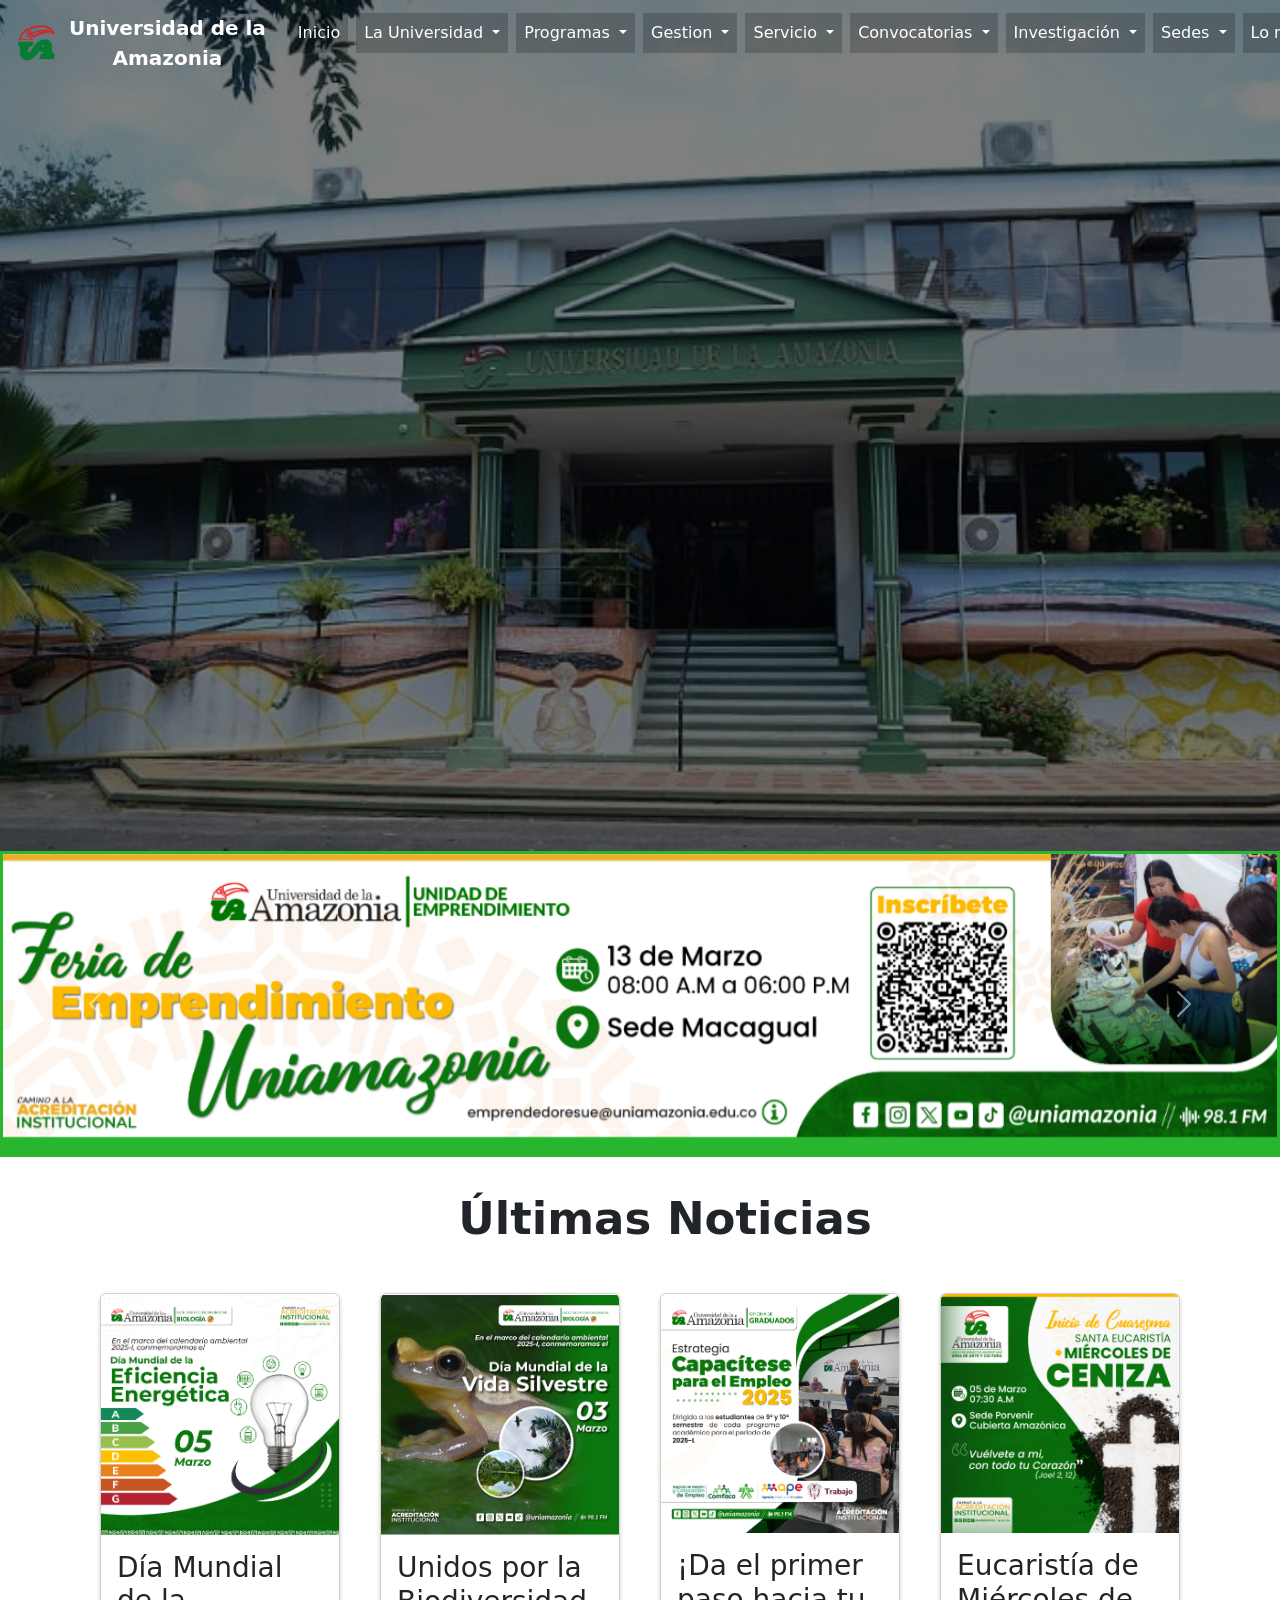
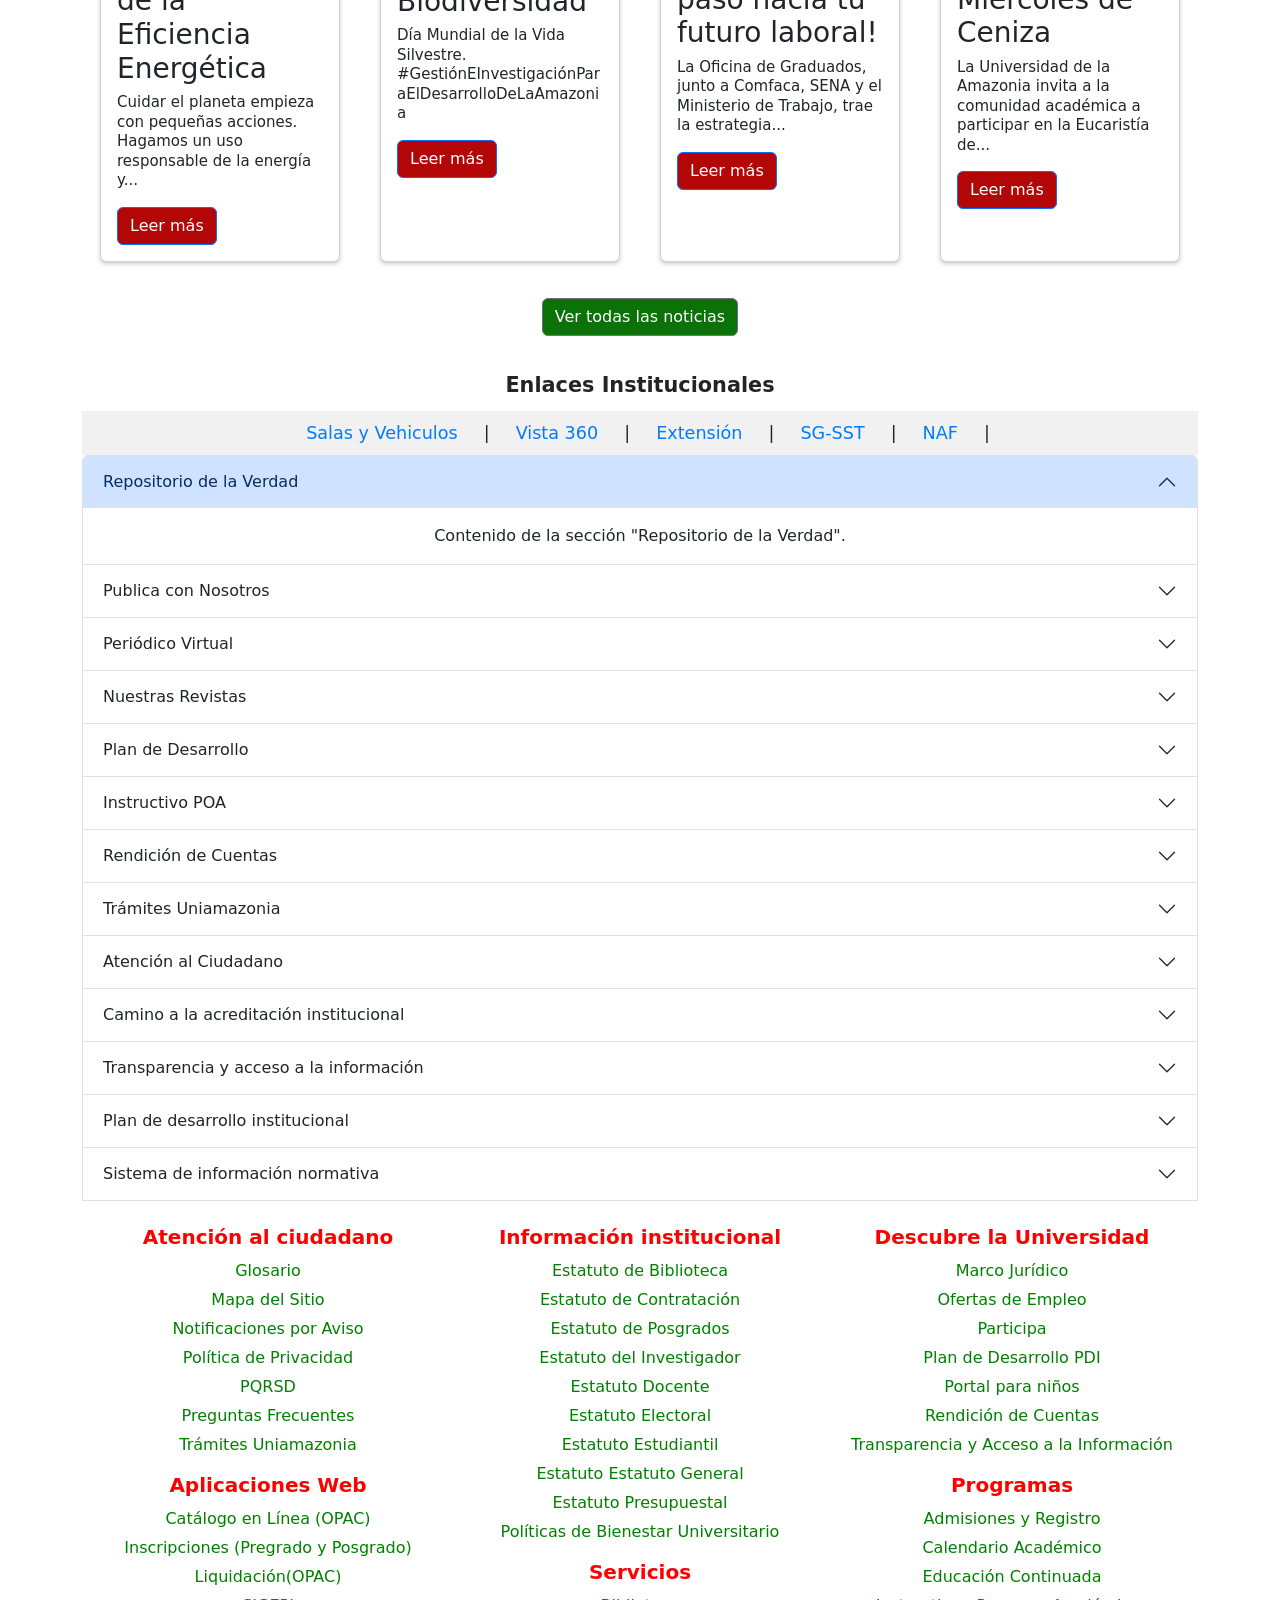
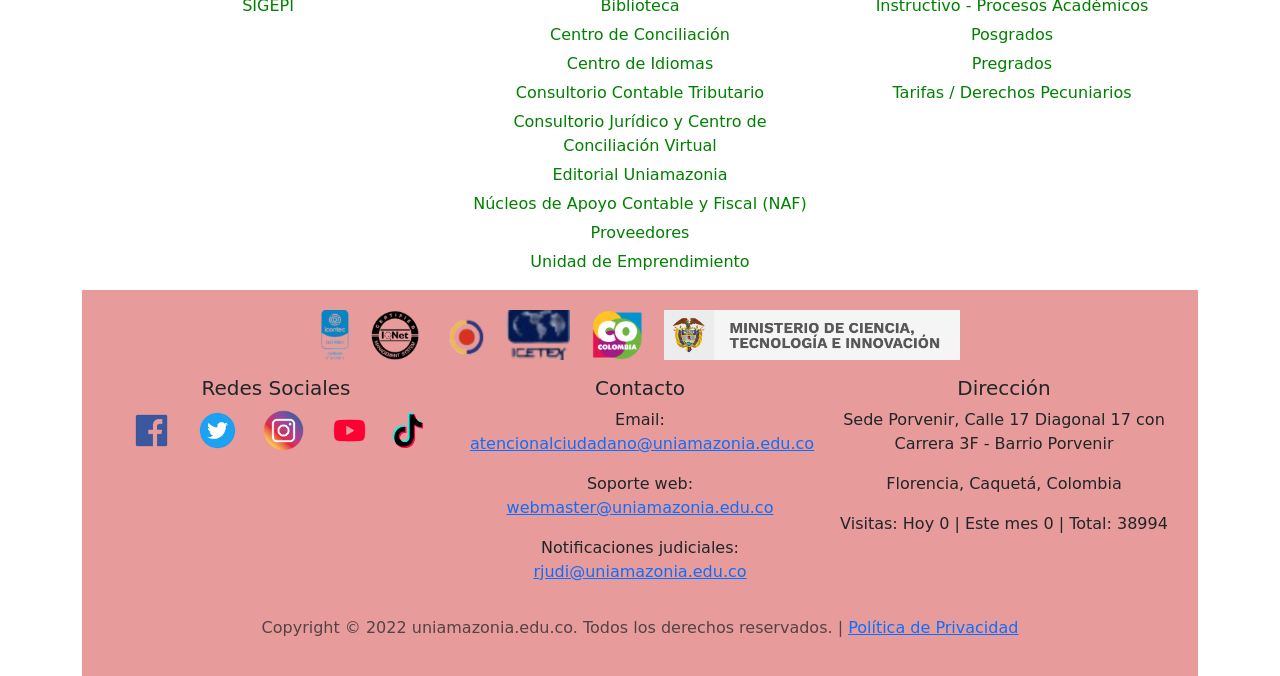
<file: Index.html>
<!DOCTYPE html>
<html lang="en">
<head>
    <meta charset="UTF-8" />
    <meta name="viewport" content="width=device-width, initial-scale=1.0" />
    <title>Inicio-Universidad de la Amazonia</title>
    <link rel="stylesheet" href="CSS/style.css">
    <link
    href="https://cdn.jsdelivr.net/npm/bootstrap@5.3.3/dist/css/bootstrap.min.css"
    rel="stylesheet"
    integrity="sha384-QWTKZyjpPEjISv5WaRU9OFeRpok6YctnYmDr5pNlyT2bRjXh0JMhjY6hW+ALEwIH"
    crossorigin="anonymous"
    />
</head>
<body>
    
    <img class="fondo"  src="Imagenes/F.png" alt="Universidad de la Amazonia ">

    <nav class="navbar navbar-expand-lg navbar-dark ">
        
        <div class="container-fluid">
            <a class="navbar-brand" href="#"> <img src="Imagenes/Logo.png" alt="Logo" > Universidad de la <br> Amazonia </a>
            <button
            class="navbar-toggler"
            type="button"
            data-bs-toggle="collapse"
            data-bs-target="#navbarSupportedContent"
            aria-controls="navbarSupportedContent"
            aria-expanded="false"
            aria-label="Toggle navigation"
            >
            <span class="navbar-toggler-icon"></span>
            </button>
            <div class="collapse navbar-collapse" id="navbarSupportedContent">
            <ul class="navbar-nav me-auto mb-2 mb-lg-0">
    
                <li class="nav-item">
                <a class="nav-link active" aria-current="page" href="#"> Inicio </a>
                </li>
    
                <li class="nav-item dropdown">
                <a
                    class="nav-link dropdown-toggle"
                    data-bs-auto-close="outside"    el menú desplegable solo se cierre cuando haces clic fuera de el 
                    href="#"
                    role="button"
                    data-bs-toggle="dropdown"
                    aria-expanded="false"
                >
                    La Universidad
                </a>
    
                <ul class="dropdown-menu " >
                    <li><a class="dropdown-item" href="#">Asignaciones Salariales</a></li>
                    <li><a class="dropdown-item" href="#">Camino a la Acreditación Institucional</a></li>
    
                    <li class="dropend">
                        <a class="dropdown-item dropdown-toggle" href="#" data-bs-toggle="dropdown">Dependecias</a>
                        <ul class="dropdown-menu">
                            
                            <li class="dropdown-submenu">
                                
                                <a class="dropdown-item dropdown-toggle" href="#" class="dropdown-item">Departamento</a>
                                
                                <ul class=" dropdown-menu"> 
                                    <li><a class="dropdown-item" href="#">Departamento de Pedagogía</a></li>
                                </ul>
                            </li>
    
                            <li class="dropdown-submenu">
                                <a class="dropdown-item dropdown-toggle" href="#" class="dropdown-item" >Direcciones</a>
                                
                                <ul class=" dropdown-menu"> 
                                    <li><a class="dropdown-item" href="#">Dirección de Admisión, Registro y Control Académico</a></li>
                                    <li><a class="dropdown-item" href="#">Dirección de Aseguramiento de la Calidad</a></li>
                                    <li><a class="dropdown-item" href="#">Dirección Biblioteca e Información Científica</a></li>
                                    <li><a class="dropdown-item" href="#">Dirección de Bienestar Universitario</a></li>
                                    <li><a class="dropdown-item" href="#">Dirección Educación Virtual y a Distancia</a></li>
                                    <li><a class="dropdown-item" href="#">Dirección Gestión Financiera</a></li>
                                    <li><a class="dropdown-item" href="#">Dirección Gestión SST</a></li>
                                    <li><a class="dropdown-item" href="#">Dirección Gestión Talento Humano</a></li>
                                    
                                </ul>
                            </li>
    
                            <li class="dropdown-submenu">
                            <a class="dropdown-item dropdown-toggle" href="#" class="dropdown-item">Facultades</a>
                            <ul class=" dropdown-menu"> 
                                <li><a class="dropdown-item" href="#">Facultad de Ciencias Agropecuarias</a></li>
                                <li><a class="dropdown-item" href="#">Facultad de Ciencias Básicas</a></li>
                                <li><a class="dropdown-item" href="#">Facultad de Ciencias Contables, Económicas y Administrativas</a></li>
                                <li><a class="dropdown-item" href="#">Facultad de Derecho y Ciencias Políticas</a></li>
                                <li><a class="dropdown-item" href="#">Facultad de Ciencias de la Educación</a></li>
                                <li><a class="dropdown-item" href="#">Facultad de Ingeniería</a></li>
                                <li><a class="dropdown-item" href="#">Facultad de Ciencias de la Salud</a></li>
                            </ul>
                        </li>
    
                            <li class="dropdown-submenu">
                                <a class="dropdown-item dropdown-toggle" href="#" class="dropdown-item">Otras Dependencias</a>
                                <ul class=" dropdown-menu"> 
                                    <li><a class="dropdown-item" href="#">Archivo Central e Histórico</a></li>
                                    <li><hr class="dropdown-divider" /></li>
                                    <li><a class="dropdown-item" href="#">Centro de Idiomas</a></li>
                                    <li><hr class="dropdown-divider" /></li>
                                    <li><a class="dropdown-item" href="#">Unidad de Emprendimiento</a></li>   
                                </ul>
                            </li>
    
    
                            <li class="dropdown-submenu">
                                <a class="dropdown-item dropdown-toggle" href="#" class="dropdown-item">Vicerrectoría</a>
                                <ul class="dropdown-menu">
                                    <li><a class="dropdown-item" href="#">Vicerrectoría Académica y de Aseguramiento de la Calidad</a></li>
                                    <li><hr class="dropdown-divider" /></li>
                                    <li><a class="dropdown-item" href="#">Vicerrectoría Administrativa y Financiera</a></li>
                                    <li><hr class="dropdown-divider" /></li>
                                    <li><a class="dropdown-item" href="#">Vicerrectoría de Investigación e Innovación</a></li>  
                                </ul>
                            </li>
    
                        </ul>
                    </li>
    
                    <li><a class="dropdown-item" href="#">Directorio de Funcionarios</a></li>
                    <li><a class="dropdown-item" href="#">Escala de Viáticos</a></li>
                    <li><a class="dropdown-item" href="#">Mapa de Procesos SIGC</a></li>
                    <li><a class="dropdown-item" href="#">Mapa de Sitio</a></li>

                    
                    <li class="dropend">
                        <a class="dropdown-item dropdown-toggle" href="#" data-bs-toggle="dropdown">Normativa</a>
                        <ul class="dropdown-menu">
                            
                            <li class="dropdown-submenu">
                                
                                <a class="dropdown-item dropdown-toggle" href="#" class="dropdown-item">Estatutos</a>
                                
                                <ul class=" dropdown-menu"> 

                                    <li><a class="dropdown-item" href="#">Estatuto de Biblioteca</a></li>
                                    <li><a class="dropdown-item" href="#">Estatuto de Contratación</a></li>
                                    <li><a class="dropdown-item" href="#">Estatuto Docente</a></li>
                                    <li><a class="dropdown-item" href="#">Estatuto Electoral</a></li>
                                    <li><a class="dropdown-item" href="#">Estatuto Estudiantil</a></li>
                                    <li><a class="dropdown-item" href="#">Estatuto General </a></li>
                                    <li><a class="dropdown-item" href="#">Estatuto del Investigador </a></li>
                                    <li><a class="dropdown-item" href="#">Estatuto de Posgrados</a></li>
                                    <li><a class="dropdown-item" href="#">Estatuto Presupuestal</a></li>
                                </ul>
                                <li><a class="dropdown-item" href="#">Marco Jurídico</a></li>
                                <li><a class="dropdown-item" href="#">Repositorio de Documentos</a></li>
                            </li>
                        </ul>
                    </li>

                    <li><a class="dropdown-item" href="#">Organigrama</a></li>
    
                    <li class="dropend">
                        <a class="dropdown-item dropdown-toggle" href="#" data-bs-toggle="dropdown">Órganos de Dirección</a>
                        <ul class="dropdown-menu">
                            
                                <li><a class="dropdown-item" href="#">Consejo Académico</a></li>
                                <li><a class="dropdown-item" href="#">Consejo Superior</a></li>
                            <li class="dropdown-submenu">
                                
                                
                                <a class="dropdown-item dropdown-toggle" href="#" class="dropdown-item">Oficinas</a>
                                
                                <ul class=" dropdown-menu"> 
                                    
                                    <li><a class="dropdown-item" href="#">Oficina Asesora de Control Interno</a></li>
                                    <li><a class="dropdown-item" href="#">Oficina Control Disciplinario Interno</a></li>
                                    <li><a class="dropdown-item" href="#">Oficina de Gestión de Información y Comunicaciones</a></li>
                                    <li><a class="dropdown-item" href="#">Oficina de Graduados</a></li>
                                    <li><a class="dropdown-item" href="#">Oficina de Liquidaciones - Icetex</a></li>
                                    <li><a class="dropdown-item" href="#">Oficina Internacionalización y Relaciones Interinstitucionales</a></li>
                                    <li><a class="dropdown-item" href="#">Oficina Jurídica</a></li>
                                    <li><a class="dropdown-item" href="#">Oficina Planeación</a></li>
                                    <li><a class="dropdown-item" href="#">Oficina Tecnologías de la Información</a></li>
                                </ul>
                                <li><a class="dropdown-item" href="#">Rectoría</a></li>
                                <li><a class="dropdown-item" href="#">Secretaría General</a></li>
                            </li>
                        </ul>
                    </li>
    
                    <li><a class="dropdown-item" href="#">Participa</a></li>
                    <li><a class="dropdown-item" href="#">Perfil de Funcionarios</a></li>
    
                    <li class="dropend">
                        <a class="dropdown-item dropdown-toggle" href="#" data-bs-toggle="dropdown">Presentación</a>
                        <ul class="dropdown-menu">
                            
                                <li><a class="dropdown-item" href="#">Datos de Contacto-Sedes</a></li>
                                <li><a class="dropdown-item" href="#">Himno</a></li>
                                <li><a class="dropdown-item" href="#">Horarios de Atención</a></li>
                                <li><a class="dropdown-item" href="#">Localización Física</a></li>
                                <li><a class="dropdown-item" href="#">Localización Física Maps</a></li>
                                <li><a class="dropdown-item" href="#">Logo Símbolo</a></li>
                                <li><a class="dropdown-item" href="#">Misión y Visión</a></li>
                                <li><a class="dropdown-item" href="#">NIT</a></li>
                                <li><a class="dropdown-item" href="#">Nuestros Símbolos</a></li>
                                <li><a class="dropdown-item" href="#">Objetivos y Funciones</a></li>
                                <li><a class="dropdown-item" href="#">Reseña Histórica</a></li>
                            </li>
                        </ul>
                    

                    <li><hr class="dropdown-divider" /></li>
                    <li><a class="dropdown-item" href="#">Transparencia y acceso a Información Pública</a></li>
    
                    <li><hr class="dropdown-divider" /></li>
                    
                </ul>
                </li>
    
                <li class="nav-item dropdown">
                    <a
                        class="nav-link dropdown-toggle"
                        data-bs-auto-close="outside"    el menú desplegable solo se cierre cuando haces clic fuera de el 
                        href="#"
                        role="button"
                        data-bs-toggle="dropdown"
                        aria-expanded="false"
                    >
                        Programas
                    </a>
        
                    <ul class="dropdown-menu " >
                        
                        <li><a class="dropdown-item" href="#">Educación Continuada</a></li>
                        <li class="dropend">
                            
                            <a class="dropdown-item dropdown-toggle" href="#" data-bs-toggle="dropdown">Educación a Distancia</a>
                            <ul class="dropdown-menu">
                                
                                <li class="dropdown-submenu">
                                    
                                    <a class="dropdown-item dropdown-toggle" href="#" class="dropdown-item">Tecnológicos</a>
                                    
                                    <ul class=" dropdown-menu"> 
    
                                        <li><a class="dropdown-item" href="#">Tecnología en Criminalística</a></li>
                                        
                                    </ul>
                                    <li class="dropdown-submenu">
                                        <a class="dropdown-item dropdown-toggle" href="#" class="dropdown-item">Profesionales</a>
                                        <ul class=" dropdown-menu"> 
    
                                            <li><a class="dropdown-item" href="#">Administración Financiera</a></li>
                                            <li><a class="dropdown-item" href="#">Licenciatura en Educación Infantil</a></li>
                                            <li><a class="dropdown-item" href="#">Mercadeo</a></li>
                                        </ul>
                                    </li>
                                
                                </li>
                            
        
                        
                    </ul>
                </li>
    
                        
                        <li class="dropend">
                            <a class="dropdown-item dropdown-toggle" href="#" data-bs-toggle="dropdown">Posgrado</a>
                            <ul class="dropdown-menu">
                                
                                <li class="dropdown-submenu">
                                    
                                    <a class="dropdown-item dropdown-toggle" href="#" class="dropdown-item">Ciencias Agropecuarias</a>
                                    
                                    <ul class=" dropdown-menu"> 
    
                                        <li><a class="dropdown-item" href="#">Doctorado en Ciencias Naturales y Desarrollo Sustentable</a></li>
                                        <li><a class="dropdown-item" href="#">Especialización en Acuicultura</a></li>
                                        <li><a class="dropdown-item" href="#">Maestría en Sistemas Sostenibles de Producción</a></li>
                                        
                                    </ul>
                                    
                                </li>

                                <li class="dropdown-submenu">
                                    
                                    <a class="dropdown-item dropdown-toggle" href="#" class="dropdown-item">Ciencias Básicas</a>
                                    
                                    <ul class=" dropdown-menu"> 
    
                                        <li><a class="dropdown-item" href="#">Maestría en Ciencias Biológicas</a></li>
                                        
                                    </ul>
                                </li>
                                    <li class="dropdown-submenu">
                                    
                                        <a class="dropdown-item dropdown-toggle" href="#" class="dropdown-item">Contables, Económicas y Administrativas</a>
                                        
                                        <ul class=" dropdown-menu"> 
        
                                            <li><a class="dropdown-item" href="#">Especialización en Formulación y Evaluación de Proyectos</a></li>
                                            <li><a class="dropdown-item" href="#">Especialización en Gerencia de Empresas Agropecuarias y Rurales</a></li>
                                            <li><a class="dropdown-item" href="#">Especialización en Gerencia del Talento Humano</a></li>
                                            <li><a class="dropdown-item" href="#">Especialización en Normas Internacionales de Información Financiera</a></li>
                                            <li><a class="dropdown-item" href="#">Maestría en Administración</a></li>
                                            <li><a class="dropdown-item" href="#">Maestría en Gestión y Evaluación de Proyectos</a></li>
                                            
                                        </ul>
                                </li>

                                <li class="dropdown-submenu">
                                    
                                    <a class="dropdown-item dropdown-toggle" href="#" class="dropdown-item">Derecho y Ciencias Políticas</a>
                                    
                                    <ul class=" dropdown-menu"> 
    
                                        <li><a class="dropdown-item" href="#">Especialización en Derecho Agrario</a></li>
                                        <li><a class="dropdown-item" href="#">Especialización en Derecho Ambiental</a></li>
                                        <li><a class="dropdown-item" href="#">Especialización en Derecho Contencioso Administrativo</a></li>
                                        <li><a class="dropdown-item" href="#">Maestría en Derecho Administrativo</a></li>
                                        
                                        
                                    </ul>
                            </li>

                            <li class="dropdown-submenu">
                                    
                                <a class="dropdown-item dropdown-toggle" href="#" class="dropdown-item">Educación</a>
                                
                                <ul class=" dropdown-menu"> 

                                    <li><a class="dropdown-item" href="#">Doctorado en Educación y Cultura Ambiental </a></li>
                                    <li><a class="dropdown-item" href="#">Especialización en Pedagogía</a></li>
                                    <li><a class="dropdown-item" href="#">Maestría en Educación</a></li>

                                    
                                    
                                </ul>
                        </li>

                        <li class="dropdown-submenu">
                                    
                            <a class="dropdown-item dropdown-toggle" href="#" class="dropdown-item">Ingeniería</a>
                            
                            <ul class=" dropdown-menu"> 

                                <li><a class="dropdown-item" href="#">Maestría en Bioestadística </a></li>

                            </ul>
                    </li>

                            </ul>
                        </li>
    
                        
                        <li class="dropend">
                            <a class="dropdown-item dropdown-toggle" href="#" data-bs-toggle="dropdown">Pregrado</a>
                            <ul class="dropdown-menu">
                                
                                <li class="dropdown-submenu">
                                    
                                    <a class="dropdown-item dropdown-toggle" href="#" class="dropdown-item">Ciencias Agropecuarias</a>
                                    
                                    <ul class=" dropdown-menu"> 
    
                                        <li><a class="dropdown-item" href="#">Medicina Veterinaria y Zootecnia</a></li>
                                        
                                        
                                    </ul>
                                    
                                </li>

                                <li class="dropdown-submenu">
                                    
                                    <a class="dropdown-item dropdown-toggle" href="#" class="dropdown-item">Ciencias Básicas</a>
                                    
                                    <ul class=" dropdown-menu"> 
    
                                        <li><a class="dropdown-item" href="#">Biología</a></li>
                                        <li><a class="dropdown-item" href="#">Química</a></li>
                                        
                                    </ul>
                                </li>
                                <li class="dropdown-submenu">
                                    
                                    <a class="dropdown-item dropdown-toggle" href="#" class="dropdown-item">Ciencias de la Salud </a>
                                    
                                    <ul class=" dropdown-menu"> 
    
                                        <li><a class="dropdown-item" href="#">Enfermería </a></li>
                                        <li><a class="dropdown-item" href="#">Psicología</a></li>
                                        
                                    </ul>
                                </li>

                                <li class="dropdown-submenu">
                                    
                                    <a class="dropdown-item dropdown-toggle" href="#" class="dropdown-item">Contables, Económicas y Administrativas </a>
                                    
                                    <ul class=" dropdown-menu"> 
    
                                        <li><a class="dropdown-item" href="#">Administración de Empresas</a></li>
                                        <li><a class="dropdown-item" href="#">Contaduría Pública</a></li>
                                        
                                    </ul>
                                </li>

                                <li class="dropdown-submenu">
                                    
                                    <a class="dropdown-item dropdown-toggle" href="#" class="dropdown-item">Derecho y Ciencias Políticas </a>
                                    
                                    <ul class=" dropdown-menu"> 
    
                                        <li><a class="dropdown-item" href="#">Derecho (Caquetá) </a></li>
                                        <li><a class="dropdown-item" href="#">Derecho (Guaviare)</a></li>
                                        
                                    </ul>
                                </li>

                                <li class="dropdown-submenu">
                                    
                                    <a class="dropdown-item dropdown-toggle" href="#" class="dropdown-item">Educación </a>
                                    
                                    <ul class=" dropdown-menu"> 
    
                                        <li><a class="dropdown-item" href="#">Licenciatura en Ciencias Sociales</a></li>
                                        <li><a class="dropdown-item" href="#">Licenciatura en Educación Artístic</a></li>
                                        <li><a class="dropdown-item" href="#">Licenciatura en Educación Física, Deportes y Recreación</a></li>
                                        <li><a class="dropdown-item" href="#">Licenciatura en Lenguas Extranjeras con Énfasis en Inglés</a></li>
                                        <li><a class="dropdown-item" href="#">Licenciatura en Literatura y Lengua Castellana</a></li>
                                        <li><a class="dropdown-item" href="#">Licenciatura en Matemáticas</a></li>
                                        
                                    </ul>
                                </li>

                                <li class="dropdown-submenu">
                                    
                                    <a class="dropdown-item dropdown-toggle" href="#" class="dropdown-item">Ingeniería </a>
                                    
                                    <ul class=" dropdown-menu"> 
    
                                        <li><a class="dropdown-item" href="#">Ingeniería Agroecológica (Caquetá)</a></li>
                                        <li><a class="dropdown-item" href="#">Ingeniería Agroecológica (Guaviare)</a></li>
                                        <li><a class="dropdown-item" href="#">Ingeniería de Alimentos</a></li>
                                        <li><a class="dropdown-item" href="#">Ingeniería de Sistemas</a></li>
                                        
                                    </ul>
                                </li>

        
                        
                    
                        </li>
                    </ul>
                </li>
            </ul>
                        
    
                <li class="nav-item dropdown">
                    <a
                        class="nav-link dropdown-toggle"
                        href="#"
                        role="button"
                        data-bs-toggle="dropdown"
                        aria-expanded="false"
                    >
                        Gestion
                    </a>
                    <ul class="dropdown-menu">
                        <li><a class="dropdown-item" href="#">Certificaciones</a></li>
                        <li><a class="dropdown-item" href="#">Contratación</a></li>
                        <li><a class="dropdown-item" href="#">Control y Rendición de Cuentas</a></li>
                        <li><a class="dropdown-item" href="#">Defensa Judicial</a></li>
                        <li><a class="dropdown-item" href="#">Ejecuciones Presupuestales</a></li>
                        <li><a class="dropdown-item" href="#">Entes de Control</a></li>
                        <li><a class="dropdown-item" href="#">Estados Financieros</a></li>
                        <li><a class="dropdown-item" href="#">Informe de Rendición de Cuentas</a></li>
                        <li><a class="dropdown-item" href="#">Informes de Gestión</a></li>
                        <li><a class="dropdown-item" href="#">Información Financiera</a></li>
                        <li><a class="dropdown-item" href="#">Plan de Desarrollo Institucional</a></li>
                        <li><a class="dropdown-item" href="#">Planes de Mejoramiento</a></li>
                        <li><a class="dropdown-item" href="#">Políticas, Planes, Programas y Proyectos Institucionales</a></li>
                        <li><a class="dropdown-item" href="#">Presupuesto Aprobado en Ejercicio e Histórico</a></li>
                        
                    </ul>
                    </li>
    
                    <li class="nav-item dropdown">
                        <a
                            class="nav-link dropdown-toggle"
                            href="#"
                            role="button"
                            data-bs-toggle="dropdown"
                            aria-expanded="false"
                        >
                            Servicio 
                        </a>
                        <ul class="dropdown-menu">
                            <li><a class="dropdown-item" href="#">Acciones contra el COVID-19</a></li>
                            <li><a class="dropdown-item" href="#">Atención al Ciudadano</a></li>
                            <li><a class="dropdown-item" href="#">Consultorio Jurídico y Centro de Conciliación Virtual</a></li>
                            <li><a class="dropdown-item" href="#">Datos Abiertos</a></li>
                            <li><a class="dropdown-item" href="#">De Tipo Académico</a></li>
                            <li><a class="dropdown-item" href="#">Encuestas</a></li>
                            <li><a class="dropdown-item" href="#">Foros de Discusión</a></li>
                            <li><a class="dropdown-item" href="#">Glosario</a></li>
                            <li><a class="dropdown-item" href="#">Grupos de interés</a></li>
                            <li><a class="dropdown-item" href="#">Información para Mujeres</a></li>
                            <li><a class="dropdown-item" href="#">Noticias y Eventos</a></li>
                            <li><a class="dropdown-item" href="#">Notificaciones por Aviso</a></li>
                            <li><a class="dropdown-item" href="#">Otros grupos de interés</a></li>
                            <li><a class="dropdown-item" href="#">Peticiones, Quejas y Reclamos</a></li>
                            <li><a class="dropdown-item" href="#">Portal para niños</a></li>
                            <li><a class="dropdown-item" href="#">Portafolio de Servicios FCA</a></li>
                            <li><a class="dropdown-item" href="#">Portafolios Sector Externo</a></li>
                            <li><a class="dropdown-item" href="#">Preguntas y Respuestas Frecuentes</a></li>
                            <li><a class="dropdown-item" href="#">Radio en Línea</a></li>
                            <li><a class="dropdown-item" href="#">Verificación de Carné</a></li>
                            <li><a class="dropdown-item" href="#">Verificación de Carné</a></li>
                            
                            

                            
                            
                        </ul>
                        </li>
    
                        <li class="nav-item dropdown">
                            <a
                                class="nav-link dropdown-toggle"
                                href="#"
                                role="button"
                                data-bs-toggle="dropdown"
                                aria-expanded="false"
                            >
                                Convocatorias
                            </a>
                            <ul class="dropdown-menu " >
                        
                                <li><a class="dropdown-item" href="#">Elecciones</a></li>
                                <li><a class="dropdown-item" href="#">Invitaciones a Contratar</a></li>
                                <li><a class="dropdown-item" href="#">Invitaciones a Contratar</a></li>
                                <li><a class="dropdown-item" href="#">Proveedores</a></li>
                                    
                            
                        </ul>
                    </li>
    
                            <li class="nav-item dropdown">
                                <a
                                    class="nav-link dropdown-toggle"
                                    href="#"
                                    role="button"
                                    data-bs-toggle="dropdown"
                                    aria-expanded="false"
                                >
                                    Investigación 
                                </a>
                                <ul class="dropdown-menu">
                                    <li><a class="dropdown-item" href="#">Convocatorias</a></li>
                                    <li><a class="dropdown-item" href="#">Convocatorias Minciencias</a></li>
                                    <li class="dropdown-submenu">
                                    
                                        <a class="dropdown-item dropdown-toggle" href="#" class="dropdown-item">Editorial </a>
                                        
                                        <ul class=" dropdown-menu"> 
        
                                            <li class="dropend"> 
                                                <a class="dropdown-item dropdown-toggle" href="#" class="dropdown-item">Catálogo de Publicaciones</a>
                                                <ul class="dropdown-menu">
                                                    <li><a class="dropdown-item" href="#">Boletines</a></li>
                                                    <li><a class="dropdown-item" href="#">Libros</a></li>
                                                    <li><a class="dropdown-item" href="#">Memorias de Eventos</a></li>
                                                    <li><a class="dropdown-item" href="#">Periódico Institucional</a></li>
                                                    <li><a class="dropdown-item" href="#">Revistas</a></li>
                                                </ul>
                                            
                                            </li>
                                            <li><a class="dropdown-item" href="#">Publica con Nosotros</a></li>
                                            
                                            
                                        </ul>
                                    </li>
                                    <li><a class="dropdown-item" href="#">Grupos de Investigación</a></li>
                                    <li><a class="dropdown-item" href="#">Laboratorios e Infraestructura</a></li>
                                    <li><a class="dropdown-item" href="#">Nuestras Revistas</a></li>
                                    <li><a class="dropdown-item" href="#">SIGEPI</a></li>
                                    <li><a class="dropdown-item" href="#">Unidades de Apoyo a la Investigación</a></li>
                                    <li><a class="dropdown-item" href="#">Vicerrectoría de Investigación e Innovación</a></li>
                                    
                                    
                                </ul>
                                </li>
    
                                <li class="nav-item dropdown">
                                    <a
                                        class="nav-link dropdown-toggle"
                                        href="#"
                                        role="button"
                                        data-bs-toggle="dropdown"
                                        aria-expanded="false"
                                    >
                                        Sedes
                                    </a>
                                    <ul class="dropdown-menu">
                                        <li><a class="dropdown-item" href="#">Sede Guaviare</a></li>
                                        <li><a class="dropdown-item" href="#">Sede Leticia</a></li>
                                        <li><a class="dropdown-item" href="#">Sede Putumayo</a></li>
                                        
                                    </ul>
                                    </li>
    
                                    <li class="nav-item dropdown">
                                        <a
                                            class="nav-link dropdown-toggle"
                                            href="#"
                                            role="button"
                                            data-bs-toggle="dropdown"
                                            aria-expanded="false"
                                        >
                                            Lo mas buscado
                                        </a>
                                        <ul class="dropdown-menu">
                                            <li><a class="dropdown-item" href="#">Aspirantes</a></li>
                                            <li><a class="dropdown-item" href="#">Calendario Académico</a></li>
                                            <li><a class="dropdown-item" href="#">Catálogo en Línea OPAC</a></li>
                                            <li><a class="dropdown-item" href="#">Contratación</a></li>
                                            <li><a class="dropdown-item" href="#">Estudiantes</a></li>
                                            <li><a class="dropdown-item" href="#">Graduados</a></li>
                                            <li><a class="dropdown-item" href="#">Inscripciones</a></li>
                                            <li><a class="dropdown-item" href="#">Participa</a></li>
                                            <li><a class="dropdown-item" href="#">PQRSD</a></li>
                                            <li><a class="dropdown-item" href="#">Transparencia y Acceso a la Información Pública</a></li>
                                            
                                        </ul>

                                        <li class="nav-item"> 
                                        <img src="Imagenes/EscudoColombia.png" alt=" Escudo de Republica de Colombia">
                                        </li>

            </ul>
            
                
            
                <!-- <input
                class="form-control me-2"
                type="search"
                placeholder="Search"
                aria-label="Search"
                />
                <button class="btn btn-outline-success" type="submit">
                Search
                </button> -->
    
            
            
            </div>
            
        </div>
        </nav>
    
        <div id="hero-carousel" class="carousel slide" data-bs-ride="carousel">
            <div class="carousel-indicators">
                <button type="button" data-bs-target="#hero-carousel" data-bs-slide-to="0" class="active" aria-current="true" aria-label="Slide 1"></button>
                <button type="button" data-bs-target="#hero-carousel" data-bs-slide-to="1" aria-label="Slide 1"></button>
                <button type="button" data-bs-target="#hero-carousel" data-bs-slide-to="2" aria-label="Slide 2"></button>
                <button type="button" data-bs-target="#hero-carousel" data-bs-slide-to="3" aria-label="Slide 3"></button>
                <button type="button" data-bs-target="#hero-carousel" data-bs-slide-to="4" aria-label="Slide 4"></button>
                <button type="button" data-bs-target="#hero-carousel" data-bs-slide-to="5" aria-label="Slide 5"></button>
                <button type="button" data-bs-target="#hero-carousel" data-bs-slide-to="6" aria-label="Slide 6"></button>
                <button type="button" data-bs-target="#hero-carousel" data-bs-slide-to="7" aria-label="Slide 7"></button>
            </div>
            
            <div class="carousel-inner">
            <div class="carousel-item active c-item">
                <img  src="Imagenes/carosel1.png" class="d-block w-100 c-img" alt="Feria de Emprendimiento UniAmazonia">
                
            </div>
            <div class="carousel-item c-item">
                <img src="Imagenes/carosel2.png" class="d-block w-100 c-img" alt="Un nuevo comienzo ">
            </div>
            <div class="carousel-item c-item">
                <img src="Imagenes/carosel3.png" class="d-block w-100 c-img" alt="Camino a la Acreditación ">
            </div>
            <div class="carousel-item c-item">
                <img src="Imagenes/carosel4.png" class="d-block w-100 c-img" alt="Visita Camino a la Acreditación ">
            </div>
            <div class="carousel-item c-item">
                <img src="Imagenes/carosel5.png" class="d-block w-100 c-img" alt="Convocatorias">
            </div>
            <div class="carousel-item c-item">
                <img src="Imagenes/carosel6.png" class="d-block w-100 c-img" alt="Tapitas por la vida">
            </div>
            <div class="carousel-item c-item">
                <img src="Imagenes/carosel7.png" class="d-block w-100 c-img" alt="Asamblea de Acofacien">
            </div>
            <div class="carousel-item c-item">
                <img src="Imagenes/carosel8.png" class="d-block w-100 c-img" alt="Noveno seminario-taller">
            </div>
            </div>
            <button class="carousel-control-prev" type="button" data-bs-target="#hero-carousel" data-bs-slide="prev">
                <span class="carousel-control-prev-icon" aria-hidden="true"></span>
                <span class="visually-hidden">Previous</span>
            </button>
            <button class="carousel-control-next" type="button" data-bs-target="#hero-carousel" data-bs-slide="next">
                <span class="carousel-control-next-icon" aria-hidden="true"></span>
                <span class="visually-hidden">Next</span>
            </button>
        </div>

<div class=" card-container">
    <h1 class="titulo-noticias">Últimas Noticias</h1>


        <div class="card" style="width: 15rem;">
            <img src="Imagenes/noticia.png" class="card-img-top" alt="">
            <div class="card-body">
            <h5 class="card-title"> 
                Día Mundial de la Eficiencia Energética</h5>
            <p class="card-text">Cuidar el planeta empieza con pequeñas acciones. Hagamos un uso responsable de la energía y...</p>
            <a href="#" class="btn btn-primary">Leer más</a>
            </div>
        </div>

        <div class="card" style="width: 15rem;">
            <img src="Imagenes/noticias.png" class="card-img-top" alt="">
            <div class="card-body">
            <h5 class="card-title">Unidos por la Biodiversidad</h5>
            <p class="card-text">Día Mundial de la Vida Silvestre. #GestiónEInvestigaciónParaElDesarrolloDeLaAmazonia</p>
            <a href="#" class="btn btn-primary">Leer más</a>
            </div>
        </div>
        <div class="card" style="width: 15rem;">
            <img src="Imagenes/noticia2.png" class="card-img-top" alt="">
            <div class="card-body">
            <h5 class="card-title">¡Da el primer paso hacia tu futuro laboral!</h5>
            <p class="card-text">La Oficina de Graduados, junto a Comfaca, SENA y el Ministerio de Trabajo, trae la estrategia...</p>
            <a href="#" class="btn btn-primary">Leer más</a>
            </div>
        </div>
        <div class="card" style="width: 15rem;">
            <img src="Imagenes/noticia3.png" class="card-img-top" alt="">
            <div class="card-body">
            <h5 class="card-title">Eucaristía de Miércoles de Ceniza</h5>
            <p class="card-text">La Universidad de la Amazonia invita a la comunidad académica a participar en la Eucaristía de...</p>
            <a href="#" class="btn btn-primary">Leer más</a>
            </div>

            
        </div>

        
    </div>
    <div class="ver-todas">
        <a href="#" class="btn btn-secondary">Ver todas las noticias</a>
    
        
    </div>
    
    <div class="container text-center">
        <h5 class="enlaces-institucionales">Enlaces Institucionales</h5>
        <div class="nav-container">

    <nav class="nav">
        <a class="nav-link" href="#">Salas y Vehiculos</a> |
        <a class="nav-link" href="#">Vista 360</a> |
        <a class="nav-link" href="#">Extensión</a> |
        <a class="nav-link" href="#">SG-SST</a> |
        <a class="nav-link" href="#">NAF</a> |
    
    </nav>
        </div>

    <div class="accordion" id="accordionExample">
        <div class="accordion-item">
            <h2 class="accordion-header">
                <button class="accordion-button" type="button" data-bs-toggle="collapse" data-bs-target="#collapseOne" aria-expanded="true" aria-controls="collapseOne">
                    Repositorio de la Verdad
                </button>
            </h2>
            <div id="collapseOne" class="accordion-collapse collapse show" data-bs-parent="#accordionExample">
                <div class="accordion-body">
                    Contenido de la sección "Repositorio de la Verdad".
                </div>
            </div>
        </div>
    
        <div class="accordion-item">
            <h2 class="accordion-header">
                <button class="accordion-button collapsed" type="button" data-bs-toggle="collapse" data-bs-target="#collapseTwo" aria-expanded="false" aria-controls="collapseTwo">
                    Publica con Nosotros
                </button>
            </h2>
            <div id="collapseTwo" class="accordion-collapse collapse" data-bs-parent="#accordionExample">
                <div class="accordion-body">
                    Contenido de la sección "Publica con Nosotros".
                </div>
            </div>
        </div>
    
        <div class="accordion-item">
            <h2 class="accordion-header">
                <button class="accordion-button collapsed" type="button" data-bs-toggle="collapse" data-bs-target="#collapseThree" aria-expanded="false" aria-controls="collapseThree">
                    Periódico Virtual
                </button>
            </h2>
            <div id="collapseThree" class="accordion-collapse collapse" data-bs-parent="#accordionExample">
                <div class="accordion-body">
                    Contenido de la sección "Periódico Virtual".
                </div>
            </div>
        </div>
    
        <div class="accordion-item">
            <h2 class="accordion-header">
                <button class="accordion-button collapsed" type="button" data-bs-toggle="collapse" data-bs-target="#collapseFour" aria-expanded="false" aria-controls="collapseFour">
                    Nuestras Revistas
                </button>
            </h2>
            <div id="collapseFour" class="accordion-collapse collapse" data-bs-parent="#accordionExample">
                <div class="accordion-body">
                    Contenido de la sección "Nuestras Revistas".
                </div>
            </div>
        </div>
    
        <div class="accordion-item">
            <h2 class="accordion-header">
                <button class="accordion-button collapsed" type="button" data-bs-toggle="collapse" data-bs-target="#collapseFive" aria-expanded="false" aria-controls="collapseFive">
                    Plan de Desarrollo
                </button>
            </h2>
            <div id="collapseFive" class="accordion-collapse collapse" data-bs-parent="#accordionExample">
                <div class="accordion-body">
                    Contenido de la sección "Plan de Desarrollo".
                </div>
            </div>
        </div>
        
        <div class="accordion-item">
            <h2 class="accordion-header">
                <button class="accordion-button collapsed" type="button" data-bs-toggle="collapse" data-bs-target="#collapseSix" aria-expanded="false" aria-controls="collapseSix">
                    Instructivo POA
                </button>
            </h2>
            <div id="collapseSix" class="accordion-collapse collapse" data-bs-parent="#accordionExample">
                <div class="accordion-body">
                    Contenido de la sección "Instructivo POA".
                </div>
            </div>
        </div>
        
        <div class="accordion-item">
            <h2 class="accordion-header">
                <button class="accordion-button collapsed" type="button" data-bs-toggle="collapse" data-bs-target="#collapseSeven" aria-expanded="false" aria-controls="collapseSeven">
                    Rendición de Cuentas
                </button>
            </h2>
            <div id="collapseSeven" class="accordion-collapse collapse" data-bs-parent="#accordionExample">
                <div class="accordion-body">
                    Contenido de la sección "Rendición de Cuentas".
                </div>
            </div>
        </div>
        
        <div class="accordion-item">
            <h2 class="accordion-header">
                <button class="accordion-button collapsed" type="button" data-bs-toggle="collapse" data-bs-target="#collapseEight" aria-expanded="false" aria-controls="collapseEight">
                    Trámites Uniamazonia
                </button>
            </h2>
            <div id="collapseEight" class="accordion-collapse collapse" data-bs-parent="#accordionExample">
                <div class="accordion-body">
                    Contenido de la sección "Trámites Uniamazonia".
                </div>
            </div>
        </div>
        
        <div class="accordion-item">
            <h2 class="accordion-header">
                <button class="accordion-button collapsed" type="button" data-bs-toggle="collapse" data-bs-target="#collapseNine" aria-expanded="false" aria-controls="collapseNine">
                    Atención al Ciudadano
                </button>
            </h2>
            <div id="collapseNine" class="accordion-collapse collapse" data-bs-parent="#accordionExample">
                <div class="accordion-body">
                    Contenido de la sección "Atención al Ciudadano".
                </div>
            </div>
        </div>
        
        <div class="accordion-item">
            <h2 class="accordion-header">
                <button class="accordion-button collapsed" type="button" data-bs-toggle="collapse" data-bs-target="#collapseTen" aria-expanded="false" aria-controls="collapseTen">
                    Camino a la acreditación institucional
                </button>
            </h2>
            <div id="collapseTen" class="accordion-collapse collapse" data-bs-parent="#accordionExample">
                <div class="accordion-body">
                    Contenido de la sección "Camino a la acreditación institucional".
                </div>
            </div>
        </div>
        
        <div class="accordion-item">
            <h2 class="accordion-header">
                <button class="accordion-button collapsed" type="button" data-bs-toggle="collapse" data-bs-target="#collapseEleven" aria-expanded="false" aria-controls="collapseEleven">
                    Transparencia y acceso a la información
                </button>
            </h2>
            <div id="collapseEleven" class="accordion-collapse collapse" data-bs-parent="#accordionExample">
                <div class="accordion-body">
                    Contenido de la sección "Transparencia y acceso a la información".
                </div>
            </div>
        </div>
        
        <div class="accordion-item">
            <h2 class="accordion-header">
                <button class="accordion-button collapsed" type="button" data-bs-toggle="collapse" data-bs-target="#collapseTwelve" aria-expanded="false" aria-controls="collapseTwelve">
                    Plan de desarrollo institucional
                </button>
            </h2>
            <div id="collapseTwelve" class="accordion-collapse collapse" data-bs-parent="#accordionExample">
                <div class="accordion-body">
                    Contenido de la sección "Plan de desarrollo institucional".
                </div>
            </div>
        </div>
        
        <div class="accordion-item">
            <h2 class="accordion-header">
                <button class="accordion-button collapsed" type="button" data-bs-toggle="collapse" data-bs-target="#collapseThirteen" aria-expanded="false" aria-controls="collapseThirteen">
                    Sistema de información normativa
                </button>
            </h2>
            <div id="collapseThirteen" class="accordion-collapse collapse" data-bs-parent="#accordionExample">
                <div class="accordion-body">
                    Contenido de la sección "Sistema de información normativa".
                </div>
            </div>
        </div>

        <div class="container mt-4">
            <div class="row">
                
                <div class="col-md-4">
                    <div>
                        <h5 class="menu-title">Atención al ciudadano</h5>
                        <ul class="menu-list">
                            <li><a href="#">Glosario</a></li>
                            <li><a href="#">Mapa del Sitio</a></li>
                            <li><a href="#">Notificaciones por Aviso</a></li>
                            <li><a href="#">Política de Privacidad</a></li>
                            <li><a href="#">PQRSD</a></li>
                            <li><a href="#">Preguntas Frecuentes</a></li>
                            <li><a href="#">Trámites Uniamazonia</a></li>
                        </ul>
                    </div>
                    <div>
                        <h5 class="menu-title">Aplicaciones Web</h5>
                        <ul class="menu-list">
                            <li><a href="#">Catálogo en Línea (OPAC)</a></li>
                            <li><a href="#">Inscripciones (Pregrado y Posgrado)</a></li>
                            <li><a href="#">Liquidación(OPAC)</a></li>
                            <li><a href="#">SIGEPI</a></li>
                        </ul>
                    </div>
                </div>
        
                
                <div class="col-md-4">
                    <div>
                        <h5 class="menu-title">Información institucional</h5>
                        <ul class="menu-list">
                            <li><a href="#">Estatuto de Biblioteca</a></li>
                            <li><a href="#">Estatuto de Contratación</a></li>
                            <li><a href="#">Estatuto de Posgrados</a></li>
                            <li><a href="#">Estatuto del Investigador</a></li>
                            <li><a href="#">Estatuto Docente</a></li>
                            <li><a href="#">Estatuto Electoral</a></li>
                            <li><a href="#">Estatuto Estudiantil</a></li>
                            <li><a href="#">Estatuto Estatuto General</a></li>
                            <li><a href="#">Estatuto Presupuestal</a></li>
                            <li><a href="#">Políticas de Bienestar Universitario</a></li>
                        </ul>
                    </div>
                    <div>
                        <h5 class="menu-title">Servicios</h5>
                        <ul class="menu-list">
                            <li><a href="#">Biblioteca</a></li>
                            <li><a href="#">Centro de Conciliación</a></li>
                            <li><a href="#">Centro de Idiomas</a></li>
                            <li><a href="#">Consultorio Contable Tributario</a></li>
                            <li><a href="#">Consultorio Jurídico y Centro de Conciliación Virtual</a></li>
                            <li><a href="#">Editorial Uniamazonia</a></li>
                            <li><a href="#">Núcleos de Apoyo Contable y Fiscal (NAF)</a></li>
                            <li><a href="#">Proveedores</a></li>
                            <li><a href="#">Unidad de Emprendimiento</a></li>
                        </ul>
                    </div>
                </div>
        
                
                <div class="col-md-4">
                    <div>
                        <h5 class="menu-title">Descubre la Universidad</h5>
                        <ul class="menu-list">
                            <li><a href="#">Marco Jurídico</a></li>
                            <li><a href="#">Ofertas de Empleo</a></li>
                            <li><a href="#">Participa</a></li>
                            <li><a href="#">Plan de Desarrollo PDI</a></li>
                            <li><a href="#">Portal para niños</a></li>
                            <li><a href="#">Rendición de Cuentas</a></li>
                            <li><a href="#">Transparencia y Acceso a la Información</a></li>
                        </ul>
                    </div>
                    <div>
                        <h5 class="menu-title">Programas</h5>
                        <ul class="menu-list">
                            <li><a href="#">Admisiones y Registro</a></li>
                            <li><a href="#">Calendario Académico</a></li>
                            <li><a href="#">Educación Continuada</a></li>
                            <li><a href="#">Instructivo - Procesos Académicos</a></li>
                            <li><a href="#">Posgrados</a></li>
                            <li><a href="#">Pregrados</a></li>
                            <li><a href="#">Tarifas / Derechos Pecuniarios</a></li>
                        </ul>
                    </div>
                </div>
            </div>
        </div>


        <footer class="footer">
            <div class="container-fluid text-center">
                
                <div class="row mb-3">
                    <div class="col">
                        <img src="Imagenes/e.png" alt="Perfil" class="img-fluid mx-2" style="max-height: 50px;">
                        <img src="Imagenes/e1.png" alt="Logo 2" class="img-fluid mx-2" style="max-height: 50px;">
                        <img src="Imagenes/e2.png" alt="Logo 3" class="img-fluid mx-2" style="max-height: 50px;">
                        <img src="Imagenes/e3.png" alt="Logo 4" class="img-fluid mx-2" style="max-height: 50px;">
                        <img src="Imagenes/e5.png" alt="Logo 5" class="img-fluid mx-2" style="max-height: 50px;">
                        <img src="Imagenes/e6.png" alt="Logo 5" class="img-fluid mx-2" style="max-height: 50px;">
                    </div>
                </div>
        
                <div class="row">
                    <div class="col-md-4">
                        <h5>Redes Sociales</h5>
                        <a href="#" class="mx-2"><img src="Imagenes/face.png" alt="Facebook" style="width: 45px;"></a>
                        <a href="#" class="mx-2"><img src="Imagenes/x.png" alt="Twitter" style="width: 45px;"></a>
                        <a href="#" class="mx-2"><img src="Imagenes/insta.png" alt="Instagram" style="width: 45px;"></a>
                        <a href="#" class="mx-2"><img src="Imagenes/you.png" alt="YouTube" style="width: 45px;"></a>
                        <a href="#" class="mx-2"><img src="Imagenes/tik.png" alt="TikTok" style="width: 30px;"></a>
                    </div>
        
                    <div class="col-md-4">
                        <h5>Contacto</h5>
                        <p>Email: <a href="mailto:atencionalciudadano@uniamazonia.edu.co">atencionalciudadano@uniamazonia.edu.co</a></p>
                        <p>Soporte web: <a href="mailto:webmaster@uniamazonia.edu.co">webmaster@uniamazonia.edu.co</a></p>
                        <p>Notificaciones judiciales: <a href="mailto:rjudi@uniamazonia.edu.co">rjudi@uniamazonia.edu.co</a></p>
                    </div>
        
                    <div class="col-md-4">
                        <h5>Dirección</h5>
                        <p>Sede Porvenir, Calle 17 Diagonal 17 con Carrera 3F - Barrio Porvenir</p>
                        <p>Florencia, Caquetá, Colombia</p>
                        <p>Visitas: Hoy 0 | Este mes 0 | Total: 38994</p>
                    </div>
                </div>
        
                <div class="row mt-3">
                    <div class="col">
                        <p class="text-muted">Copyright © 2022 uniamazonia.edu.co. Todos los derechos reservados. | <a href="#">Política de Privacidad</a></p>
                    </div>
                </div>
            </div>
        </footer>

    
    
        

        
    
        

    
    

    <script
    src="https://cdn.jsdelivr.net/npm/bootstrap@5.3.3/dist/js/bootstrap.bundle.min.js"
    integrity="sha384-YvpcrYf0tY3lHB60NNkmXc5s9fDVZLESaAA55NDzOxhy9GkcIdslK1eN7N6jIeHz"
    crossorigin="anonymous"
    ></script>
</body>
</html>
</file>
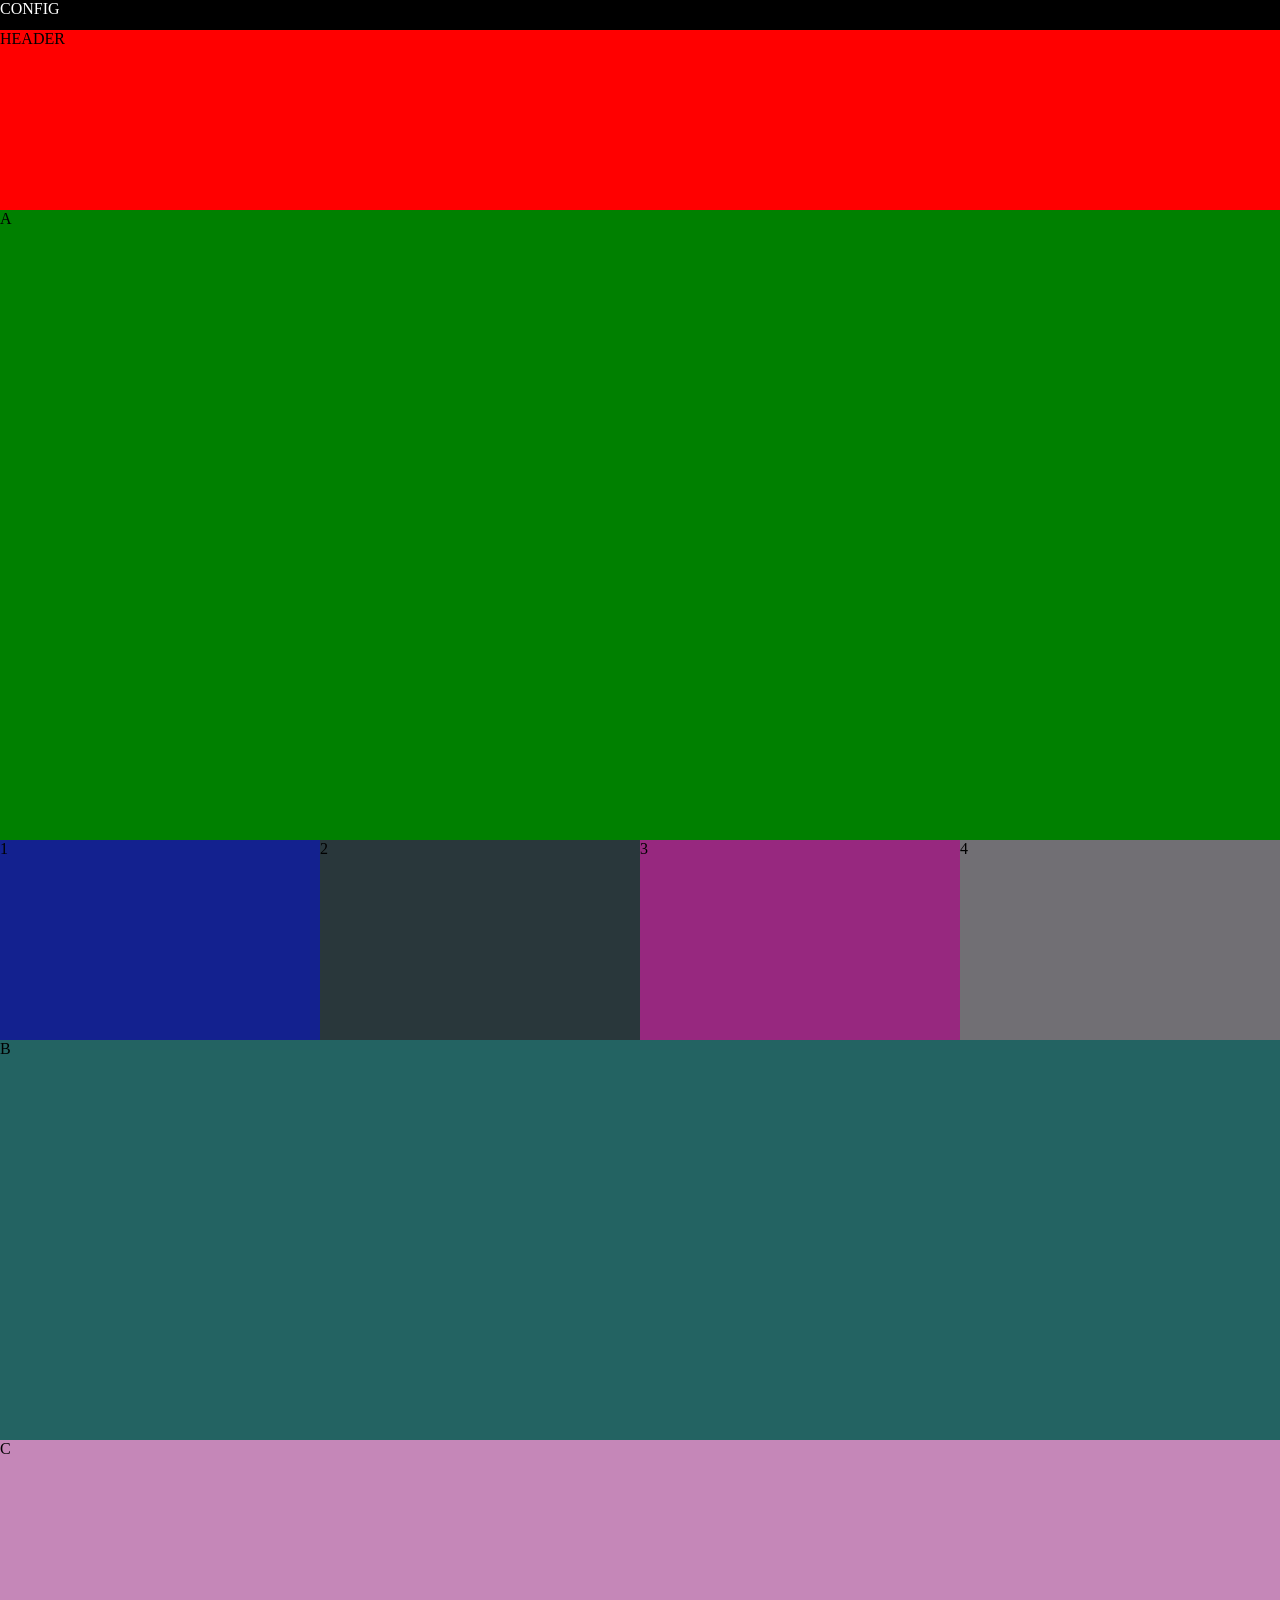
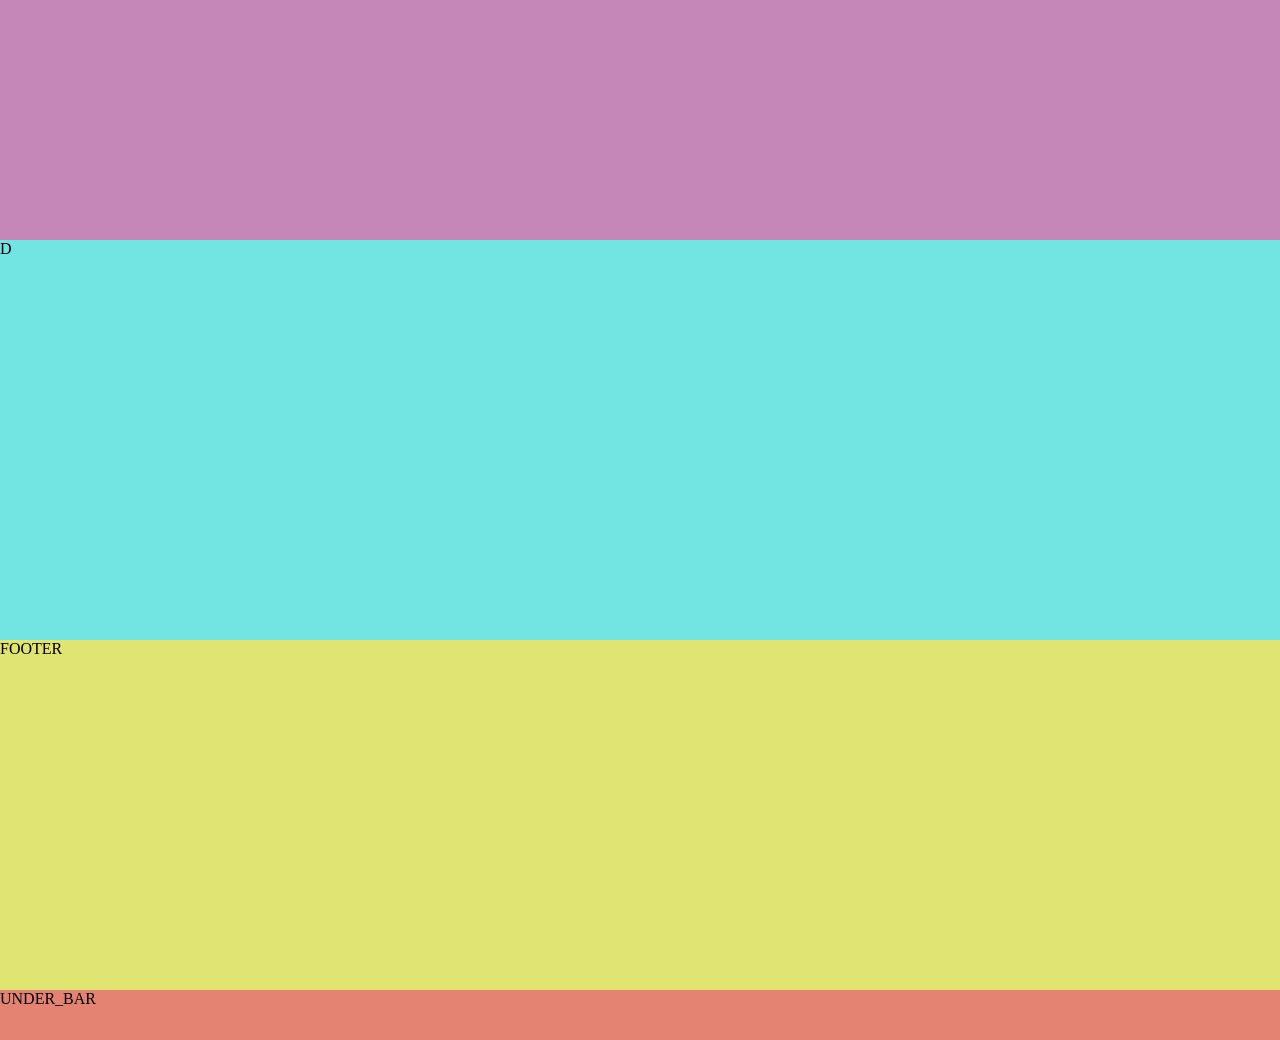
<file: EjerccioClase/index.html>
<!DOCTYPE html>
<html lang="es">
<head>
    <meta charset="UTF-8">
    <meta name="viewport" content="width=device-width, initial-scale=1.0">
    <title>Document</title>
    <link rel="stylesheet" href="Diseño/style.css">
</head>
<body>
    <div class="box box-default">
        <div class="box2 box-new"></div>

    </div>
    <div id="container">
        <div id="config"> CONFIG</div>
        <header> HEADER</header>
        <div id="A">A</div>
        <div id="uno">1</div>
        <div id="dos">2</div>
        <div id="tres">3</div>
        <div id="cuatro">4</div>
        <div id="B">B</div>
        <div id="C">C</div>
        <div id="D">D</div>
        <div id="footer">FOOTER</div>
        <div id="under_bar">UNDER_BAR</div>

    </div>
</body>
</html>
</file>
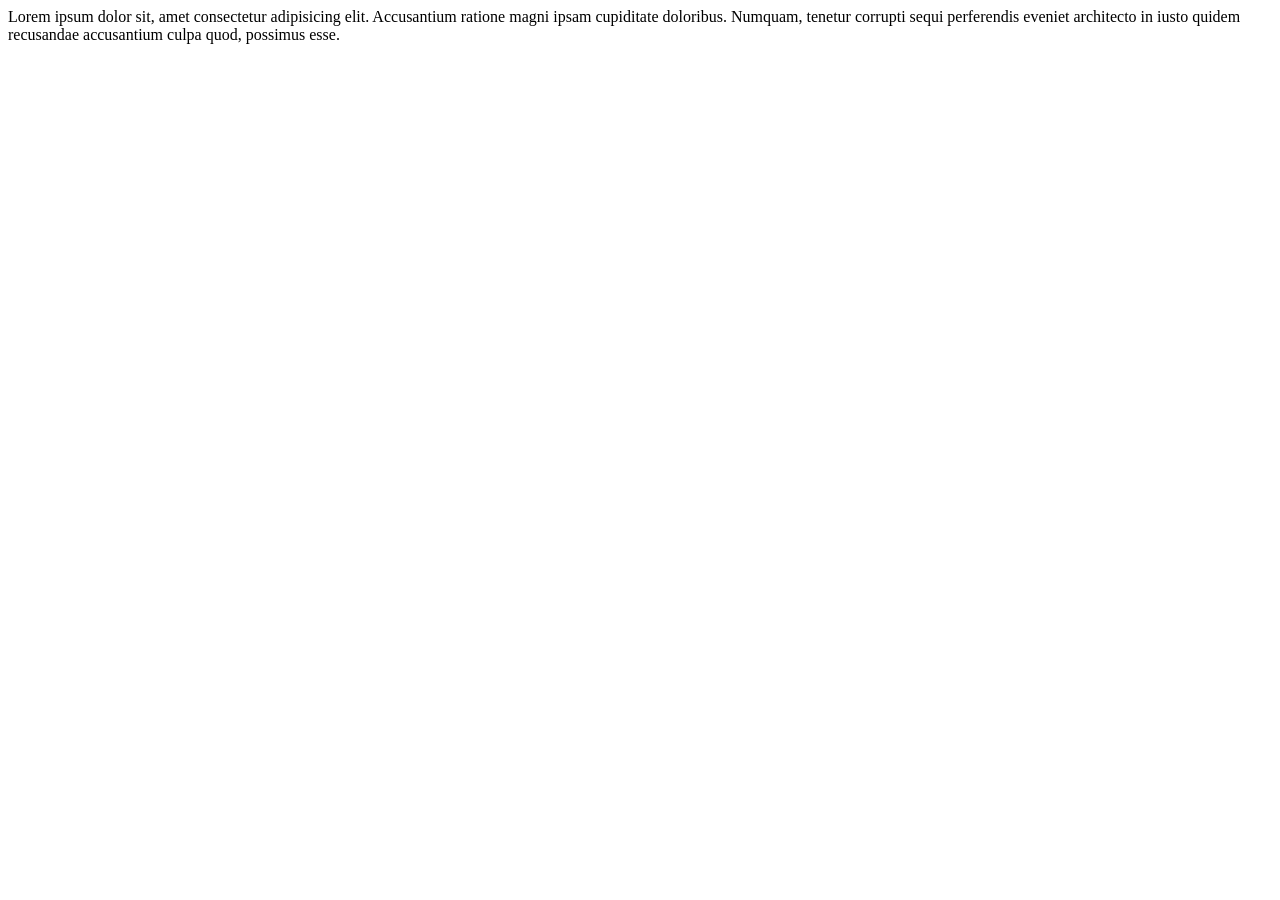
<file: Practica/index.html>
<!DOCTYPE html>
<html lang="en">
<head>
    
    <title>Document</title>
</head>
<body>
    Lorem ipsum dolor sit, amet consectetur adipisicing elit. Accusantium ratione magni ipsam cupiditate doloribus. Numquam, tenetur corrupti sequi perferendis eveniet architecto in iusto quidem recusandae accusantium culpa quod, possimus esse.
</body>
</html>
</file>
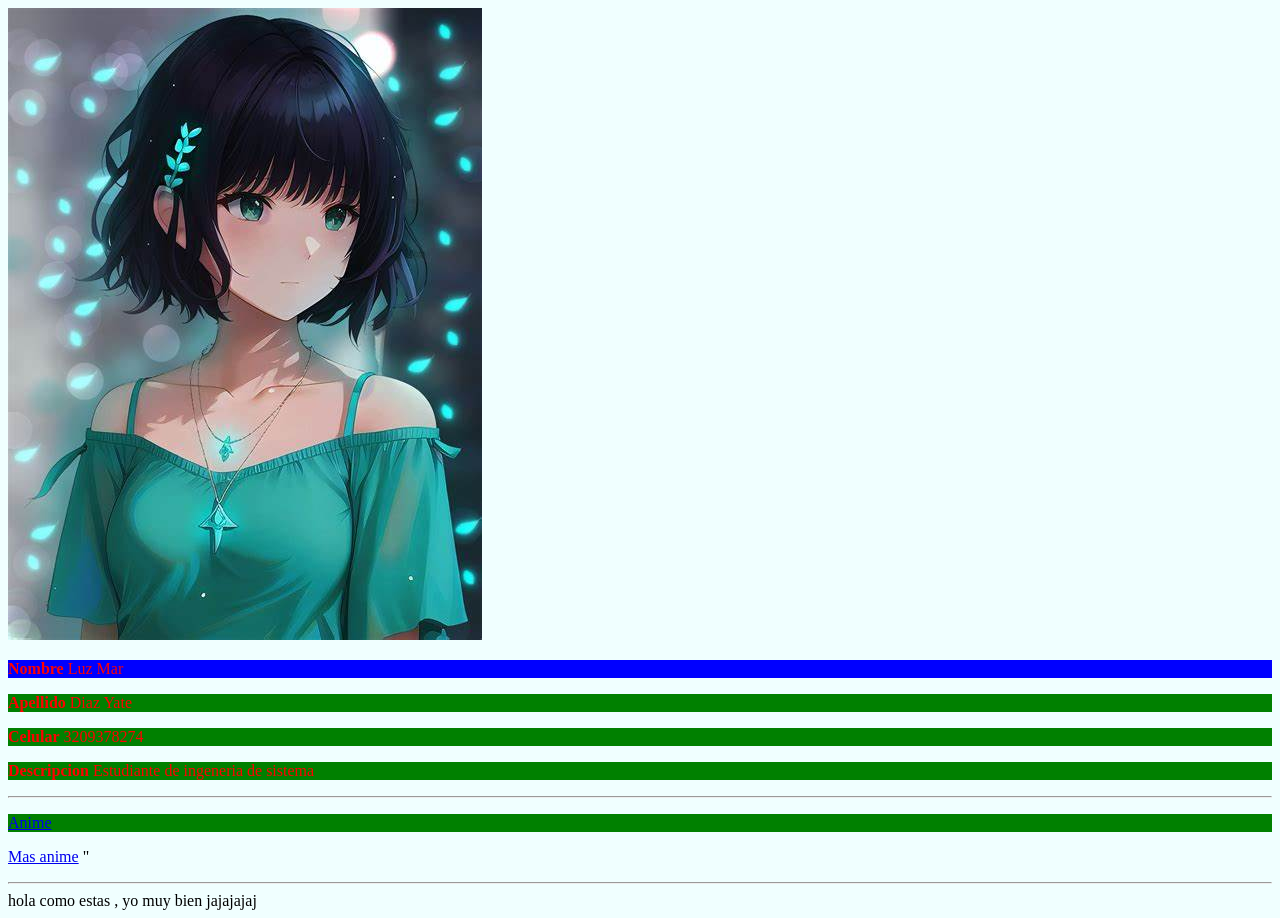
<file: Programacion/index.html>
<!DOCTYPE html>
<html lang="es">
<head>
    <meta charset="UTF-8">
    <meta name="viewport" content="width=device-width, initial-scale=1.0">
    <title>Document</title>
    <link rel="stylesheet" href="./ClaseCSS/hila.css">

    
</head>
<body>

    <img src = "./hola.jpg" alt=" hola">
    <p id="unico" class="arriba"> <b>Nombre</b> Luz Mar </p>
    <p class="datos-personales"><b>Apellido</b> Diaz Yate</p>
    <p class="datos-personales"><b>Celular</b> 3209378274</p>
    <p class="datos-personales"><b>Descripcion</b> Estudiante de ingeneria de sistema </p>
    <hr> <p>
        <a href="https://www.bing.com/ck/a?!&&p=77c3eb213b60cafcaf42392e519c343a5ba99430fc06cd4800a4ab5e219b5595JmltdHM9MTczODgwMDAwMA&ptn=3&ver=2&hsh=4&fclid=092c409e-f8c3-657f-1eb4-5594f94f6471&psq=anime&u=a1aHR0cHM6Ly9hbmltZWZsdi5vcmcubHYv&ntb=1"> Anime</a>
</p>
        <a href=" https://www.bing.com/ck/a?!&&p=49a92491a4573a1f094b1354bd6fe9944912b4d6564d6be44d405fa30a59d839JmltdHM9MTczODgwMDAwMA&ptn=3&ver=2&hsh=4&fclid=092c409e-f8c3-657f-1eb4-5594f94f6471&psq=anime&u=a1aHR0cHM6Ly93d3cuY3J1bmNoeXJvbGwuY29tL2Vz&ntb=1"> Mas anime</a> "
    </p> <hr>
    hola como estas , yo muy bien jajajajaj
    
</body>
</html>
</file>
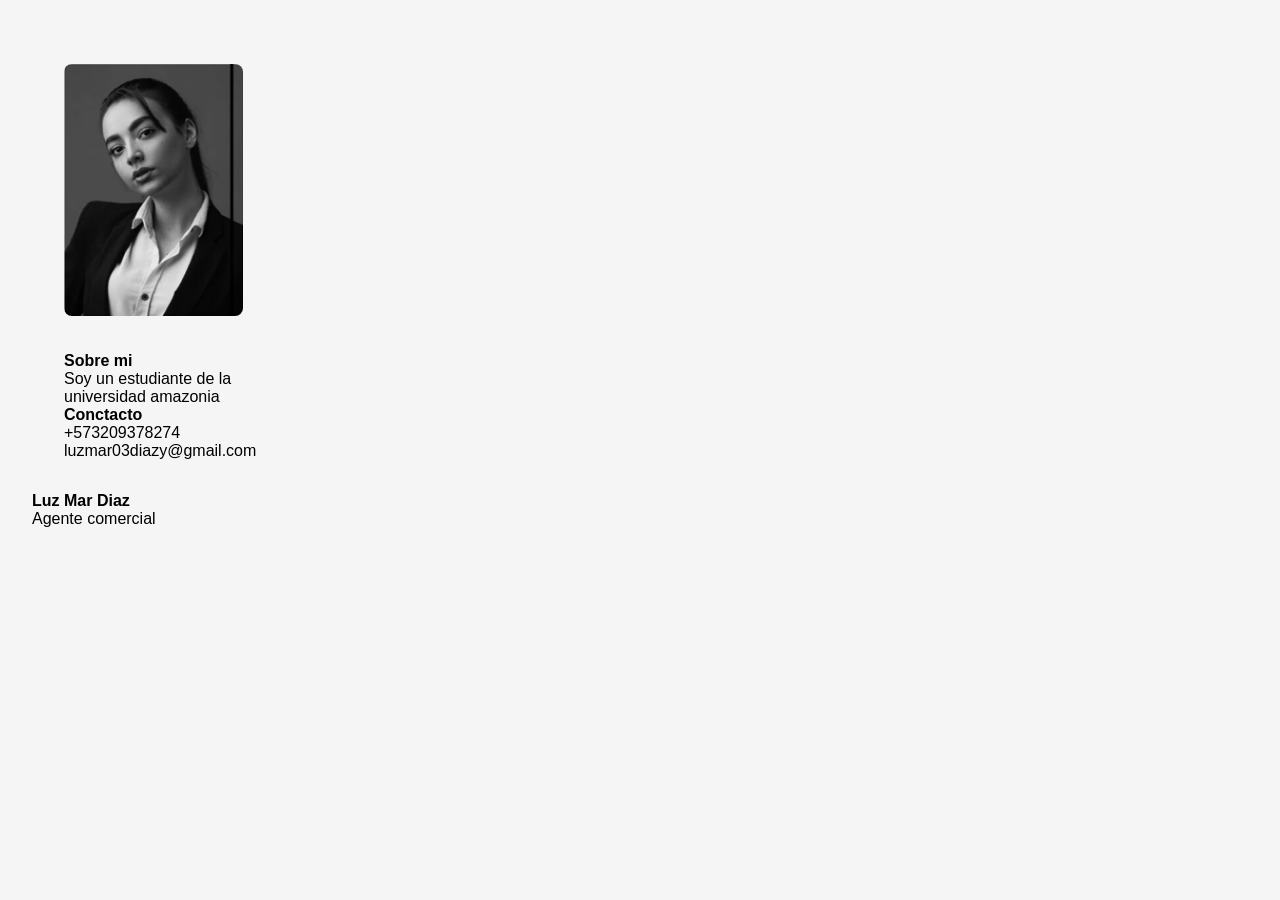
<file: Tarea/index.html>
<!DOCTYPE html>
<html lang="en">
<head>
    <meta charset="UTF-8">
    <meta name="viewport" content="width=device-width, initial-scale=1.0">
    <title>Sobre mi</title>
    <link rel="stylesheet" href="interfaz/lindo.css">
</head>
<body>
    <div class="Container">
        <div class="sinderbar">
<img src="imagenes/image.png"
class="foto">
<div class="informacion">
    <p> <b> Sobre mi </b></p>
    <p> Soy un estudiante de la universidad
        amazonia </p>
        
        
        <p> <b> Conctacto</b></p>

        <p> 
    +573209378274 </p>
    <p> 
        luzmar03diazy@gmail.com</p>
        
</div>
        </div>
        <div class=" contenido">
            <p class="nombre"> <b> Luz Mar Diaz </b></p>
            <p class="cargo"> Agente comercial </p>
            <div class="experiencia">
                
            </div>
        </div>
    
    
</body>
</html>
</file>
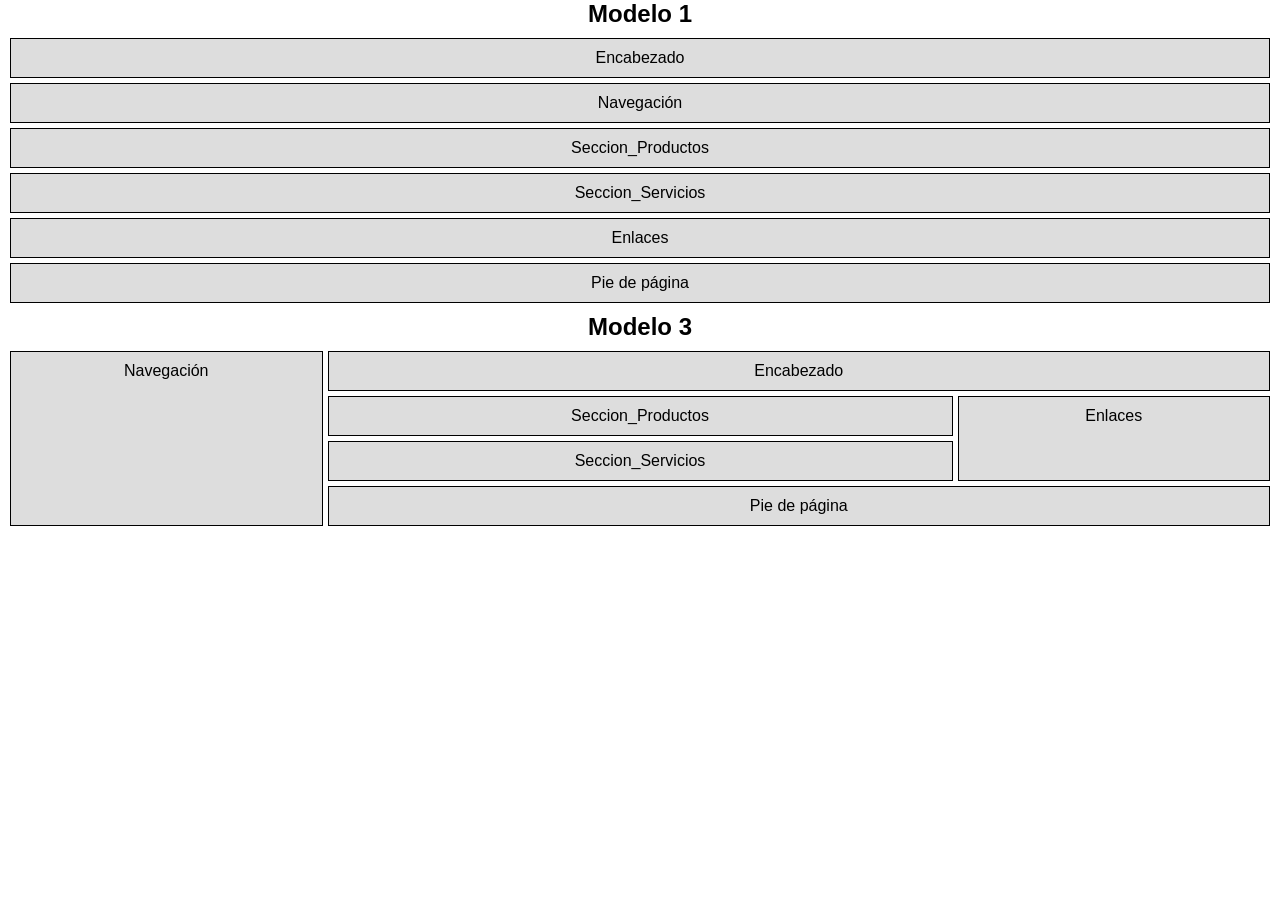
<file: Tarea2/index.html>
<!DOCTYPE html>
<html lang="es">
<head>
    <meta charset="UTF-8">
    <meta name="viewport" content="width=device-width, initial-scale=1.0">
    <title>Document</title>
    <link rel="stylesheet" href="interfaz/style.css">
</head>
<body>

    <h2>Modelo 1 </h2>
    <div class="container modelo1">
        <div class="box header">Encabezado</div>
        <div class="box nav">Navegación</div>
        <div class="box productos">Seccion_Productos</div>
        <div class="box servicios">Seccion_Servicios</div>
        <div class="box enlaces">Enlaces</div>
        <div class="box footer">Pie de página</div>
    </div>
    
    

    <h2>Modelo 3 </h2>
    <div class="container modelo3">
        <div class="box header">Encabezado</div>
        <div class="box nav">Navegación</div>
        <div class="box productos">Seccion_Productos</div>
        <div class="box servicios">Seccion_Servicios</div>
        <div class="box enlaces">Enlaces</div>
        <div class="box footer">Pie de página</div>
    </div>
</body>
</html>
</file>
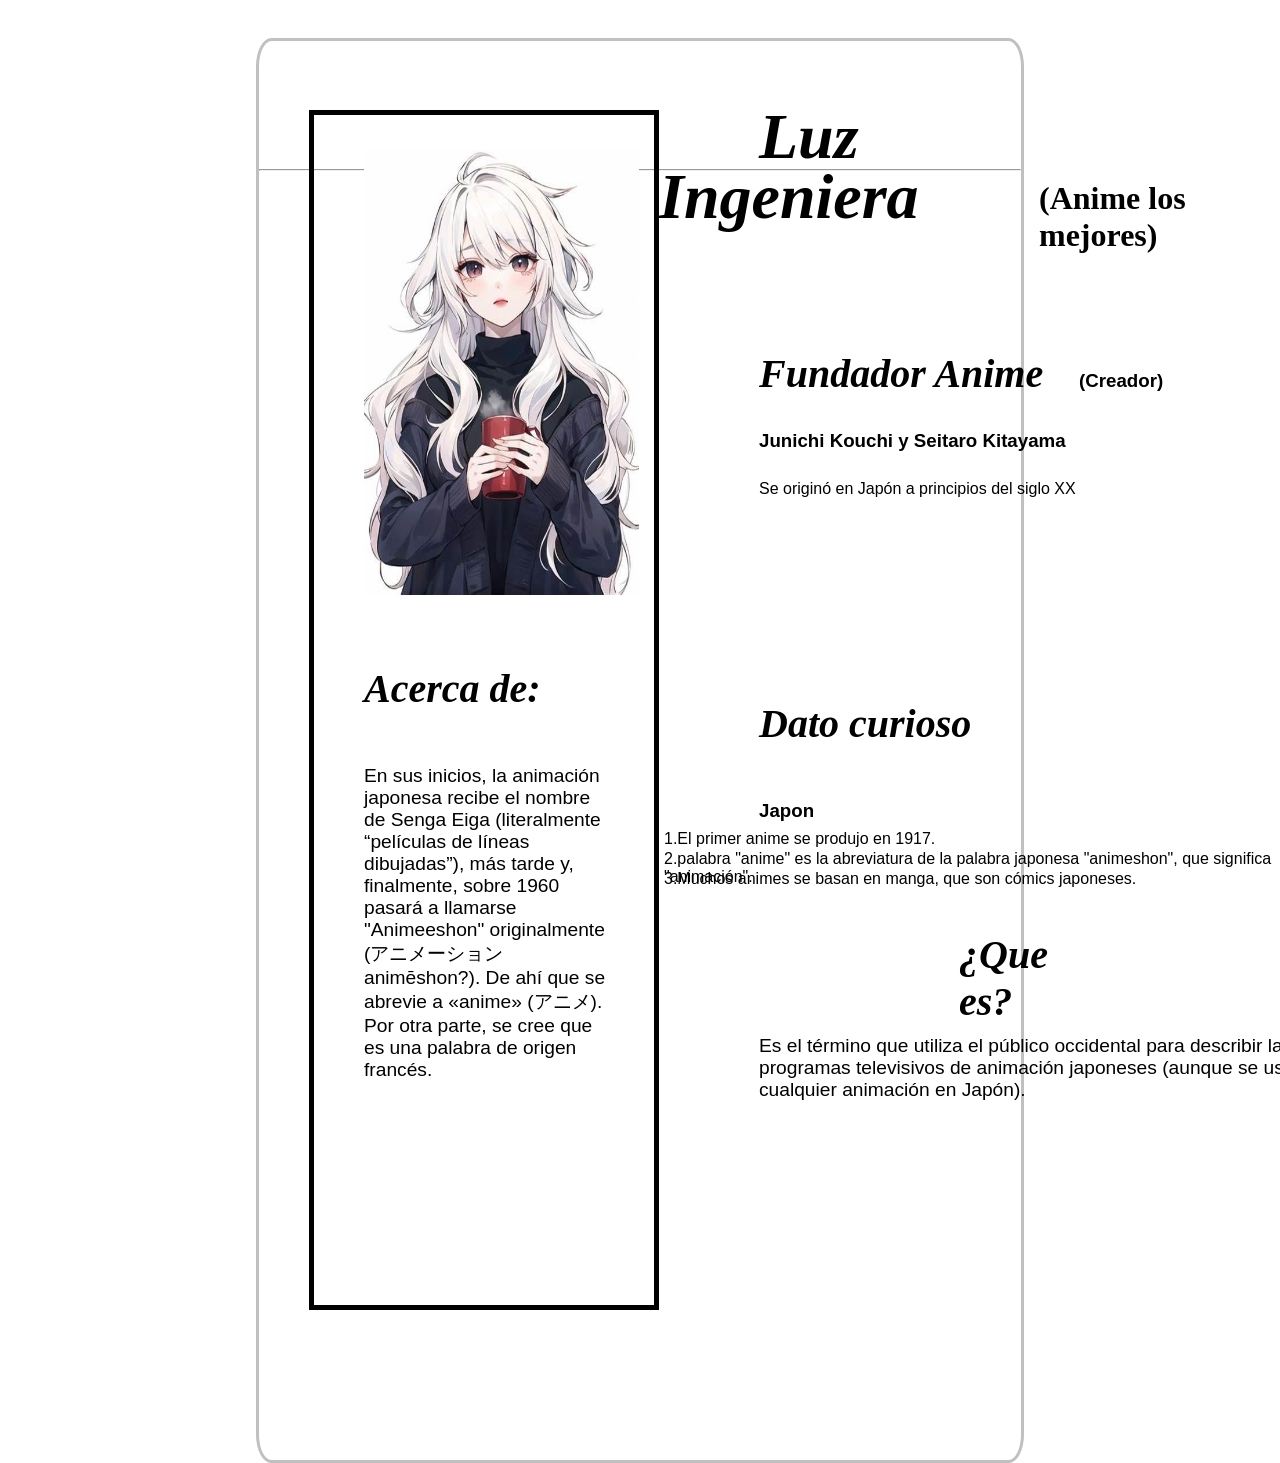
<file: Tarea/index1.html>
<!DOCTYPE html>
<html lang="es">
<head>
    <meta charset="UTF-8">
    <meta name="viewport" content="width=device-width, initial-scale=1.0">
    <title>Document</title>
    <link rel="stylesheet" href="interfaz/style.css">
    <style>
        .texto{
    
            font-family: Verdana, Geneva, Tahoma, sans-serif;
        }
    </style>
</head>
<body>
    <div id="general">
        <div id="marco">
        
        
        <div id="resto">
        <h1 id="titulo">Luz  </h1>
        <h1 id="titulo1"> Ingeniera</h1>
        <h4 id="titulo2">(Anime los mejores)</h4>
        
        <hr>
        <h2 id="equipo"><b>Fundador Anime </b></h2>
        <h3 id="theone"> (Creador)</h3>
        <h3 id="milan"> Junichi Kouchi y Seitaro Kitayama</h3>
        
        <p id="trayectoria" > Se originó en Japón a principios del siglo XX </p>
        
        <h2 id="seleccion"><b>Dato curioso</b></h2>
        <h3 id="italia"> Japon </h3>
        
        <p id="trayectoria" > </p>
        <p id="trayectoriases" > 1.El primer anime se produjo en 1917.
            <p id="tra"> 2.palabra "anime" es la abreviatura de la palabra japonesa "animeshon", 
            que significa "animación".</p>
            <p id="tr">
            3.Muchos animes se basan en manga, que son cómics japoneses.</p>
        <h2 id="tray">¿Que es?</h2>
        
        <p id="texto">Es el término que utiliza el público occidental 
        para describir las películas y programas televisivos de animación japoneses 
        (aunque se usa para describir cualquier animación en Japón).
            </p>
        
        </div>
        <div id="datos" >
        
        <h2 id="ack">Acerca de:</h2>
        <p id="descripcion">En sus inicios, la animación japonesa recibe el nombre de Senga Eiga 
        (literalmente “películas de líneas dibujadas”), más tarde y, finalmente, sobre 1960 pasará a llamarse 
        "Animeeshon" originalmente (アニメーション animēshon?). De ahí que se abrevie a «anime» (アニメ). 
        Por otra parte, se cree que es una palabra de origen francés.</p>

        <p id="descripcion"></p>
        <img src="imagenes/hola.png" alt="Img. Kaká">
</div>



</div>



    </div>
</body>
</html>
</file>
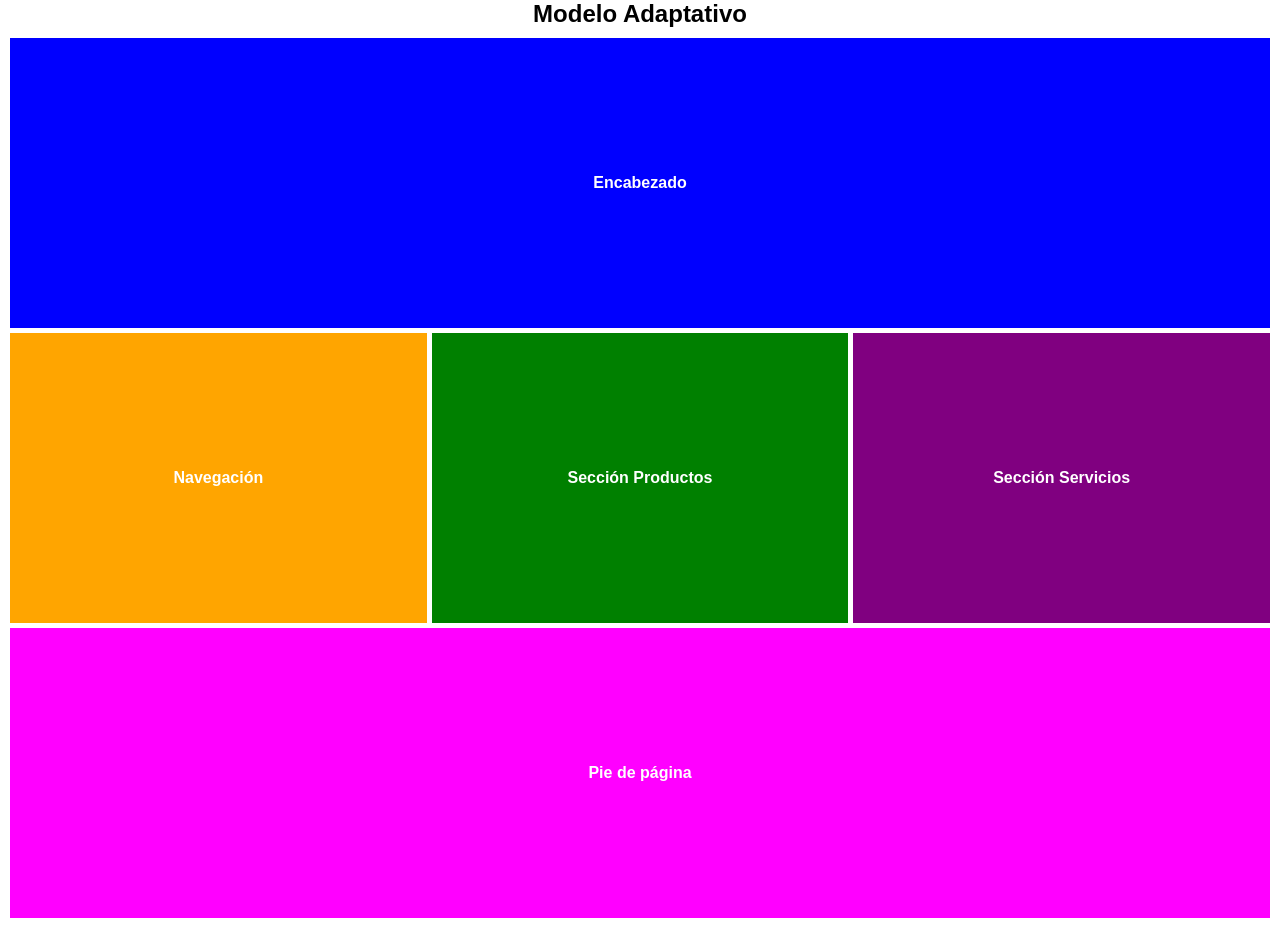
<file: Tarea2/index1.html>
<!DOCTYPE html>
<html lang="en">
<head>
    <meta charset="UTF-8">
    <meta name="viewport" content="width=device-width, initial-scale=1.0">
    <title>Document</title>
    <link rel="stylesheet" href="interfaz/style1.css">
</head>
<body>
    <h2>Modelo Adaptativo</h2>
    <div class="container modelo1 modelo2 modelo3">
        <div class="box header">Encabezado</div>
        <div class="box nav">Navegación</div>
        <div class="box productos">Sección Productos</div>
        <div class="box servicios">Sección Servicios</div>
        <div class="box footer">Pie de página</div>
    </div>
</body>
</html>
</file>
<file: CSS/style.css>
*{
    padding: 0;
    margin: 0;
    box-sizing: border-box;
}

.fondo{
    width: 100vw;
    height: 100vh;
    object-fit: cover;
    filter: brightness(0.5);
    position: absolute;
    top: 0;
    left: 0;
    z-index: -1;
    
    
}
.navbar-nav .nav-link {
    background: rgba(0, 0, 0, 0.2); /*mejora la visibilidad */
    color: white;
}
#hero-carousel {
    margin-top: 85vh; 
    background-color: #28b62f; /* Color gris claro */
    padding: 3px; /* Espaciado opcional */
    width: 100%;
    
    overflow: hidden;
    
}

.c-item{
    
    height:300px ;


}
.c-img{
    width: 100%;
    height: auto;
    object-fit: cover;
}



.navbar-brand{

    display: flex;
    text-align: center;
    align-items: center;
    font-weight: bold;  /* Le da tono fino a la letra, como normal , lighter , bold , or bolder*/
    
}
.navbar-brand img{
    width: auto;
    height: 50px;
    margin-right: 7px; /* Espacio entre el logo y el texto */
}
.dropdown-submenu {
    position: relative;

}

.dropdown-submenu .dropdown-menu {
    top: 0;
    left: 100%;
    margin-left: 0.1rem;
    display: none;
    position: absolute;
}

.dropdown-submenu:hover .dropdown-menu {
    display: block;
}
.nav-item img{
    width: auto;
    height: 60px;

}
.navbar {
    display: flex;
    justify-content: space-between; /* Separa el logo y el menú */
    align-items: center;
    padding: 10px 20px;
    
}

.navbar-nav .nav-item {
    margin-left: 8px; /* Separa cada elemento del menú */
}

.card-container{
    display: flex;
    justify-content: center;
    flex-wrap: wrap;
    margin-top: 100px;

}
.card{
    width: 325px;
    background-color: gray;
    border-radius: 8px;
    overflow: hidden;
    box-shadow: 0px 2px 4px rgba(0,0,0,0.2);
    margin: 20px;

}
.card img{
    width: 100%;
    height: auto;
}

.card-container{
    padding: 16px;
}
.card-container h5{

    font-size: 28px;
    margin-bottom: 8px;
}
.card-container p{
    font-size: 15px;
    line-height: 1.3;
}
.card-container .btn{
    background-color: rgb(179, 7, 7);
    color: white;
}


.titulo-noticias {
    font-size: 45px;
    font-weight: bold;
    text-align: center;
    width: 100%;
    padding-left: 50px;
    transform: translateY(-150%);
    position: absolute;

}
.ver-todas .btn{
    background-color: rgb(11, 114, 8);
    color: white;
    
}
.ver-todas{
    text-align: center;
}

.nav {
    display: flex;
    justify-content: center; /* Centrar elementos */
    align-items: center;
    gap: 10px; /* Espacio entre enlaces */
    font-size: 1.1rem;
}


.nav a {
    text-decoration: none; /* Quitar subrayado */
    color: #007bff; /* Azul Bootstrap */
    font-weight: 500px;
}

.nav a:hover {
    text-decoration: underline; /* Subrayado al pasar el mouse */
}

.nav .divider {
    color: black;
    font-weight: bold;
}

.enlaces-institucionales {
    text-align: center;
    margin-bottom: 50px;
    font-size: 1.3rem;
    font-weight: bold;
    transform: translateY(150%);
}
.nav-container {
    background-color: #f1f1f1; 
    padding: 1px 1px; /* Espaciado arriba y abajo */
    
    
}


.menu-title {
    font-weight: bold;
    color: red; /* Rojo para los títulos */
    margin-bottom: 10px;
}
.menu-list {
    list-style: none;
    padding: 0;
}
.menu-list li {
    margin-bottom: 5px;
}
.menu-list a {
    text-decoration: none;
    color: green; /* Verde para los enlaces */
}
.menu-list a:hover {
    text-decoration: underline;
}
.footer {
    width: 100%;
    background-color: #e79696f1; /* Color gris */
    padding: 20px 0;
}

.footer .row {
    margin: 0;
    width: 100%;
}




@media (max-width: 900px)  {
    .c-item img {
        height: 100px; 
    }

    .carousel-inner {
        height: 100px;
    }
}
</file>
<file: EjerccioClase/Diseño/style.css>
*{
    padding: 0%;
    margin: 0%;
    box-sizing: border-box;  
}
#container{
    display: grid;
    grid-template-columns: 1fr;
    grid-template-rows: 50px 100vh repeat(4, 50vh) repeat(4, 100vh) 30px;
    grid-template-areas: 
    "header"
    "A"
    "uno"
    "dos"
    "tres"
    "cuatro"
    "B"
    "C"
    "D"
    "footer"
    "under_bar"
    ;
}

header{
    grid-area: header;
    background-color: red;
}
#A{
    grid-area: A;
    background-color: green;
}
#uno{
    grid-area: uno;
    background-color: rgb(19, 33, 143);
}
#dos{
    grid-area: dos;
    background-color: rgb(41, 55, 59);
}
#tres{
    grid-area: tres;
    background-color: rgb(151, 40, 127);
}
#cuatro{
    grid-area: cuatro;
    background-color: rgb(113, 111, 116);
}
#B{
    grid-area: B;
    background-color: rgb(35, 99, 98);
}
#C{
    grid-area: C;
    background-color: rgb(197, 135, 184);
}
#D{
    grid-area: D;
    background-color: rgb(114, 228, 226);
}
#footer{
    grid-area: footer;
    background-color: rgb(224, 228, 114);
}
#under_bar{
    grid-area: under_bar;
    background-color: rgb(228, 131, 114);
    
}
#config{
    grid-area: config;
    background-color: rgb(0, 0, 0);
    color: white;
    display: none;
}
/*  TABLET */
@media (min-width: 480px) and (max-width: 768px){
    #container{        
        grid-template-columns: 1fr 1fr;
        grid-template-rows: 10vh 50vh repeat(2, 40vh) repeat(3, 50vh) 40vh 30px;
        grid-template-areas: 
        "header header"
        "A A"
        "uno dos"
        "tres cuatro"
        "B B"
        "C C"
        "D D"
        "footer footer"
        "under_bar under_bar"
        ;
    }    
}
/*  DESKTOP  9 */
@media (min-width: 768px){  
    #container{        
        grid-template-columns: repeat(4, 1fr);
        grid-template-rows: 30px 20vh 70vh 200px repeat(3, 400px)  350px 50px;
        grid-template-areas: 
        "config config config config"
        "header header header header"
        "A A A A"
        "uno dos tres cuatro"
        "B B B B"
        "C C C C"
        "D D D D"
        "footer footer footer footer"
        "under_bar under_bar under_bar under_bar"
        ;
    }
    #config{
        display: block;
    }
}
</file>
<file: Programacion/ClaseCSS/hila.css>
p{
    background-color: green;
    color: red;
}
.arriba{
    background-color: yellow;
}
#unico{
    background-color: blue;
}
#fotoPersonal {
    margin: 30px;
    border: solid red;
    padding: 30px;
}
body{
    background-color: azure

}
.boton {
    border: outset;
    background-color: gray;
    width: 20;
}
</file>
<file: Tarea/interfaz/lindo.css>
*{
    padding: 0%;
    margin: 0%;
    box-sizing: border-box;

}
body{
    font-family: Arial, sans-serif;
    font-size: 1rem;
    background-color: whitesmoke;
    padding: 2rem;
}
.container{
display: flex;
max-width: 900px;
background: white;
margin: auto;
border-radius: 8px;
overflow: hidden;
}
.sinderbar{
    width: 20%;
    background: whitesmoke;
    padding: 2rem;
    text-align: 8px;
}
.foto{
    width: 100%;
    border-radius: 8px;
}
.informacion{
    margin-top: 2rem;
    font-size: 1rem;
}
</file>
<file: Tarea2/interfaz/style.css>
*{
    padding: 0%;
    margin: 0%;
    box-sizing: border-box;  
}
    body {
        font-family: Arial, sans-serif;
        text-align: center;
        margin: 0;
        padding: 0;
    }
    .container {
        display: grid;
        gap: 5px;
        padding: 10px;
        width: 100%;
        box-sizing: border-box;
    }
    .box {
        padding: 10px;
        background: #ddd;
        border: 1px solid #000;
    }


    .modelo1 {
        grid-template-columns: 1fr;
        grid-template-areas: 
            "header"
            "nav"
            "productos"
            "servicios"
            "enlaces"
            "footer";
    }
    .header { grid-area: header; }
    .nav { grid-area: nav; }
    .productos { grid-area: productos; }
    .servicios { grid-area: servicios; }
    .footer { grid-area: footer; }
    .enlaces { grid-area: enlaces; }

    @media (min-width: 600px) {
        .modelo2 {
            grid-template-columns: 2fr 1fr;
            grid-template-areas: 
                "header  nav"
                "productos productos"
                "servicios servicios"
                "footer enlaces";
        }
    }


    @media (min-width: 900px) {
        .modelo3 {
            grid-template-columns: 1fr 2fr 1fr;
            grid-template-areas: 
                "nav header header"
                "nav productos enlaces"
                "nav servicios enlaces"
                "nav footer footer";
        }
    }
</file>
<file: Tarea/interfaz/style.css>
*{
    
    padding: 0%;
    margin: 0%;
    box-sizing: border-box;   
}
#marco{
    height: 1425px;
    margin-left: 20%;
    margin-right: 20%;
    margin-top: 3%;
    padding-top: 10%;
    border-color: silver;
    border-radius: 2%;
    border-style: solid;
    
    }
    
    #descripcion{
    
        position: absolute;
        padding-top: 650px;
        padding-left: 50px;
        width: 300px;
        font-size: 1.2em;
        font-family: Verdana, Geneva, Tahoma, sans-serif;
        z-index: 1;
        
    
    }
    
    #titulo{
    
        position: absolute;
        top: 100px;
        padding-left: 500px;
        font-size: 4em;
        font-style: oblique ;
    
    }
    
    #titulo1{
    
        z-index: 2;
        position: absolute;
        top: 160px;
        padding-left: 400px;
        font-size: 4em;
        font-style: oblique ;
    }
    
    #titulo2{
        z-index: 1;
        position: absolute;
        top: 180px;
        padding-left: 780px;
        font-size: 2em;
        font-style: inherit ;
    
    }
    
    
    #equipo{
    z-index: 2;
        position: absolute;
        top: 350px;
        padding-left: 500px;
        font-size: 2.5em;
        font-style: oblique ;
    
    
    }
    
    #theone{
    z-index: 1;
    position: absolute;
    top: 370px;
    padding-left: 820px;
    font-family: Verdana, Geneva, Tahoma, sans-serif;
    
    }
    
    #milan{
        z-index: 1;
        position: absolute;
        top: 430px;
        padding-left: 500px;
        font-family: Verdana, Geneva, Tahoma, sans-serif ;
    
    
    }
    
    #trayectoria{
    
        z-index: 1;
    
        position: absolute;
        top: 480px;
        padding-left: 500px;
    font-family: Verdana, Geneva, Tahoma, sans-serif;
    }
    
    #seleccion{
        z-index: 2;
        position: absolute;
        top: 700px;
        padding-left: 500px;
        font-size: 2.5em;
        font-style: oblique ;
    
    }
    
    #italia{
        z-index: 1;
    
        position: absolute;
        top: 800px;
        padding-left: 500px;
        font-family: Verdana, Geneva, Tahoma, sans-serif ;
    
    
    }
    
    #trayectoriases{
    z-index: 1;
        position: absolute;
        top: 830px;
        padding-left: 405px;
    font-family: Verdana, Geneva, Tahoma, sans-serif;
    
    
    
    }
    #tra{
        z-index: 1;
        position: absolute;
        top: 850px;
        padding-left: 405px;
    font-family: Verdana, Geneva, Tahoma, sans-serif;
    }
    #tr{
        z-index: 1;
        position: absolute;
        top: 870px;
        padding-left: 405px;
    font-family: Verdana, Geneva, Tahoma, sans-serif;
    }
    
    #tray{
    
    z-index: 2;
        position: static;
        padding-top: 760px;
        padding-left: 700px;
        font-size: 2.5em;
        font-style: italic;
        
    
    }
    
    #texto{
    z-index: 2;
    position: absolute;
    padding-top: 10px;
    padding-left: 500px;
    width: 1160px;
    font-size: 1.2em;
    font-family: Verdana, Geneva, Tahoma, sans-serif;
    }
    
    #contacto{
    position: absolute;
    padding-top: 1000px;
    padding-left: 50px;
    font-size: 2.5em;
    font-style: italic;
    
    }
    #ack{
    z-index: 2;
    position: absolute;
    padding-top: 550px;
    padding-left: 50px;
    font-size: 2.5em;
    font-style: italic;
    
    }
    
    img{
    z-index: 2;
    position: relative;    
    padding-top: 35px;
    padding-left: 50px;
    width: 325px;
    height: 480px;
    }
    
    #datos{
    position: absolute;
    z-index: 2;
    top: 110px;
    height: 1200px;
    width: 350px;
    margin-left: 50px;
    border-style: solid ;
    border-color: black; 
    display: flex;
    border-width: 5px;
    
    }
</file>
<file: Tarea2/interfaz/style1.css>
*{
    padding: 0%;
    margin: 0%;
    box-sizing: border-box;  
}
body {
    font-family: Arial, sans-serif;
    text-align: center;
    margin: 0;
    padding: 0;
}
.container {
    display: grid;
    gap: 5px;
    padding: 10px;
    width: 100%;
    height: 100vh;
    box-sizing: border-box;
}
.box {
    padding: 20px;
    color: white;
    font-weight: bold;
    display: flex;
    align-items: center;
    justify-content: center;
}
.header { background: blue; grid-area: header; }
.nav { background: orange; grid-area: nav; }
.productos { background: green; grid-area: productos; }
.servicios { background: purple; grid-area: servicios; }
.footer { background: magenta; grid-area: footer; }

/* Modelo 1 (Móvil) */
.modelo1 {
    grid-template-columns: 1fr;
    grid-template-areas: 
        "header"
        "productos"
        "servicios"
        "nav"
        "footer";
}

/* Modelo 2 (Tablet) */
@media (min-width: 600px) {
    .modelo1 {
        grid-template-columns: 1fr 1fr;
        grid-template-areas: 
            "header header"
            "productos servicios"
            "nav footer";
    }
}

/* Modelo 3 (Escritorio) */
@media (min-width: 900px) {
    .modelo1 {
        grid-template-columns: 1fr 1fr 1fr;
        grid-template-areas: 
            "header header header"
            "nav productos servicios"
            "footer footer footer";
    }
}
</file>
